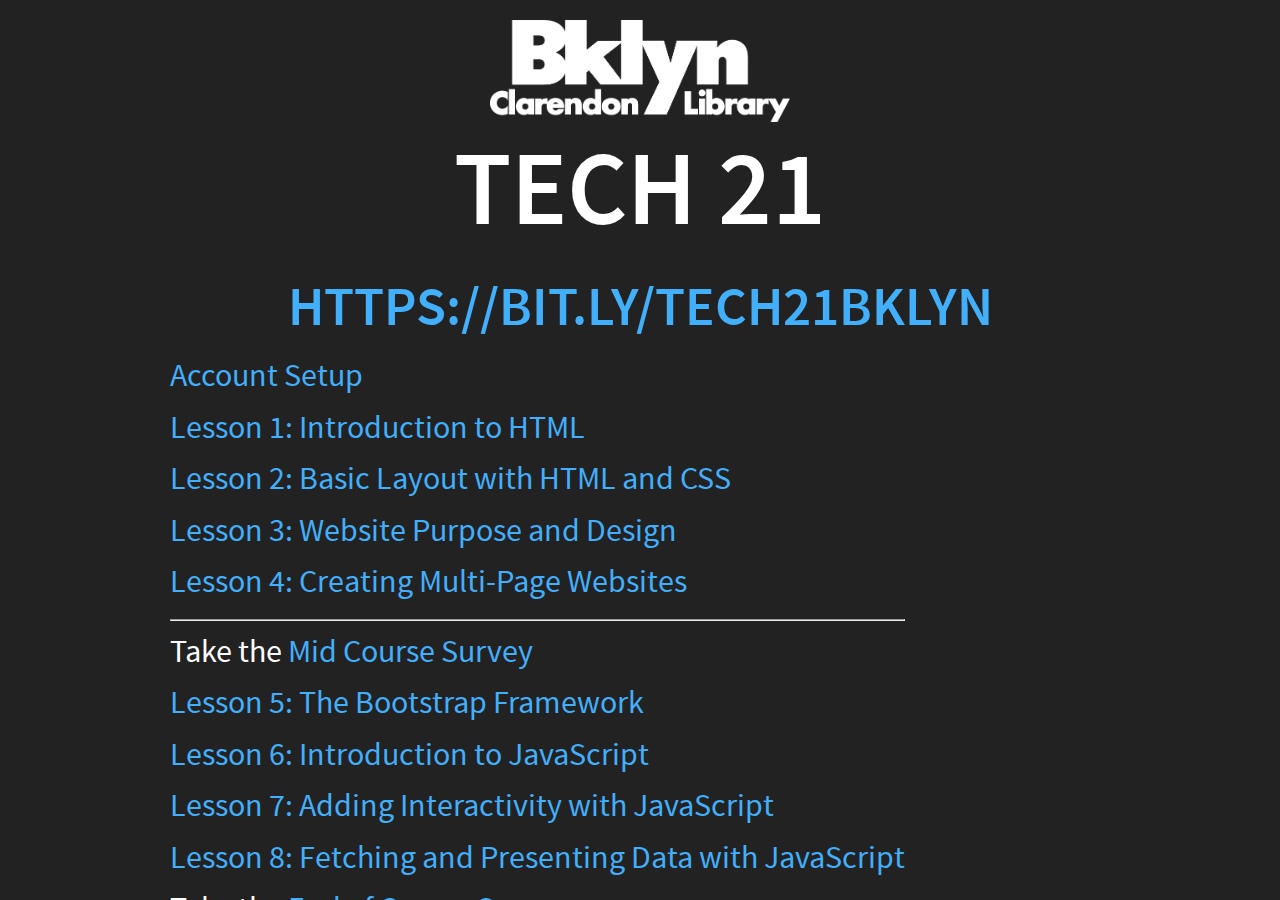
<file: index.html>
<!doctype html>
<html>
  <head>
    <meta charset="utf-8">

    <title>Tech 21 @ Brooklyn Public Library</title>

    <link rel="stylesheet" href="css/reveal.css">
    <link rel="stylesheet" href="css/theme/black.css">
    <link rel="stylesheet" href="css/tech21.css">
  </head>
  <body>

    <div class="reveal scrollable">
      <div style="text-align: center; margin-top: 20px;">
        <img src="img/Clarendon-white.png" width="300px" alt="Brooklyn Public Library Clarendon Branch"/>
        <h1>Tech 21</h1>
        <h3><a href="https://bit.ly/tech21bklyn">https://bit.ly/tech21bklyn</a></h3>
      </div>

      <!--<h3 style="text-align: center;"><a href="https://docs.google.com/forms/d/e/1FAIpQLSebz7f6HKx_gEQfGu9ejUttcCXkLFdbFdosrfT6Zxxg7XLe-g/viewform?usp=sf_link" target="_blank">Take the Lesson 2 Check-In Survey</a></h3>-->

      <div class="main-menu">
        <ul class="no-bullets smaller-text">
          <li><a href="lessons/account-setup.html">Account Setup</a></li>
          <li><a href="lessons/lesson-1.html">Lesson 1: Introduction to HTML</a></li>
          <li><a href="lessons/lesson-2.html">Lesson 2: Basic Layout with HTML and CSS</a></li>
          <li><a href="lessons/lesson-3.html">Lesson 3: Website Purpose and Design</a></li>
          <li><a href="lessons/lesson-4.html">Lesson 4: Creating Multi-Page Websites</a></li>
          <hr>
          <li>Take the <a href="https://bit.ly/tech21midcourse">Mid Course Survey</a></li>
          <li><a href="lessons/lesson-5.html">Lesson 5: The Bootstrap Framework</a></li>
          <li><a href="lessons/lesson-6.html">Lesson 6: Introduction to JavaScript</a></li>
          <li><a href="lessons/lesson-7.html">Lesson 7: Adding Interactivity with JavaScript</a></li>
          <li><a href="lessons/lesson-8.html">Lesson 8: Fetching and Presenting Data with JavaScript</a></li>
          <li>Take the <a href="https://goo.gl/forms/76w6Fy6VdZAuXehA3">End of Course Survey</a></li>
        </ul>
      </div>
    </div>

  </body>
</html>
</file>
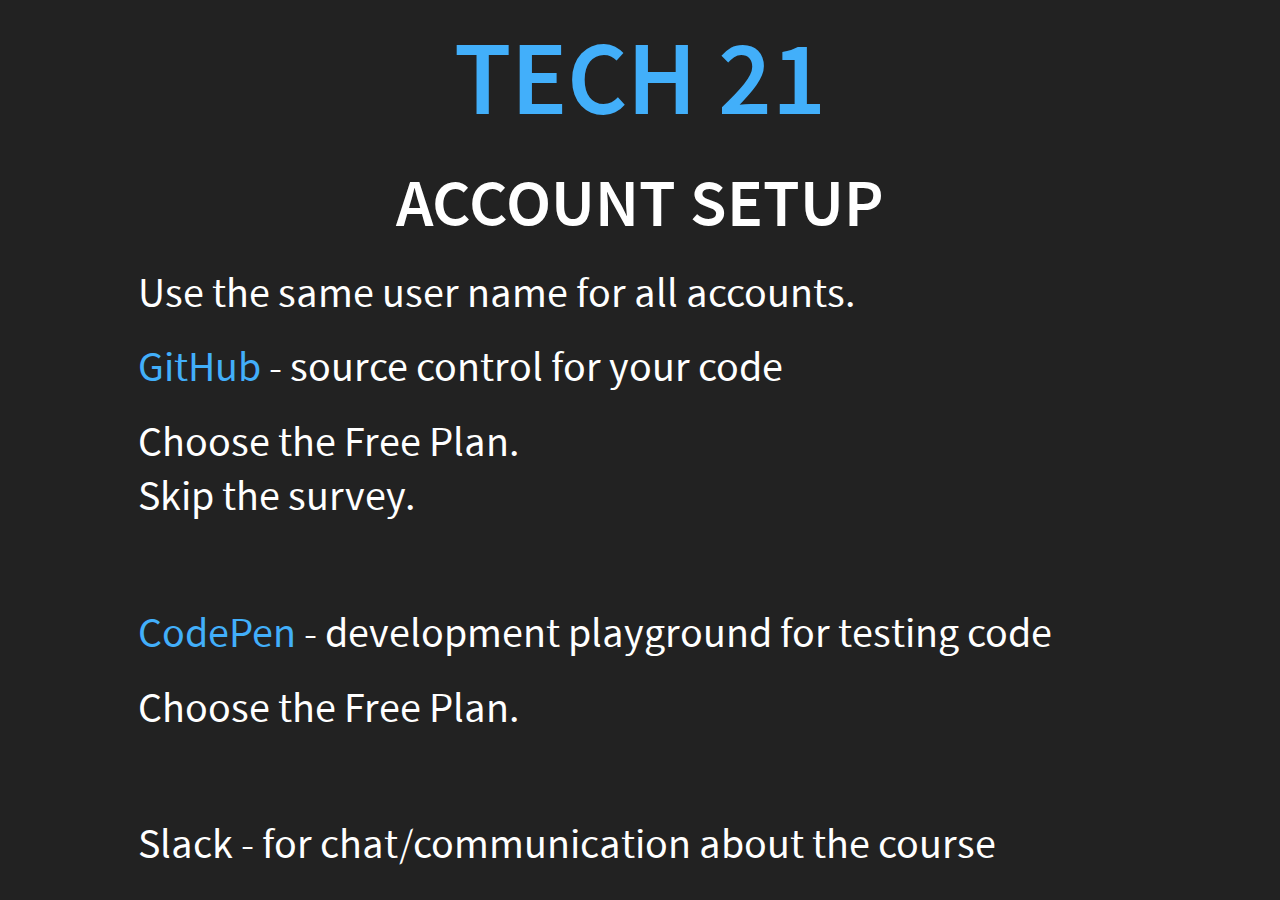
<file: lessons/account-setup.html>
<!doctype html>
<html>
  <head>
    <meta charset="utf-8">

    <title>Tech 21 @ BPL - Account Setup</title>

    <link rel="stylesheet" href="../css/reveal.css">
    <link rel="stylesheet" href="../css/theme/black.css">
    <link rel="stylesheet" href="../css/tech21.css">
  </head>
  <body>

    <div class="reveal">
      <div style="text-align: center; margin-top: 20px;">
        <h1><a href="../index.html">Tech 21</a></h1>
        <h2>Account Setup</h2>
      </div>

      <div class="main-menu">
        <div>
          <p>
            Use the same user name for all accounts.
          </p>
        </div>

        <div>
          <p>
            <a href="https://github.com/join?source=header-home">GitHub</a> - source control for your code
          </p>
          <p>
            Choose the Free Plan.
            <br>Skip the survey.
          </p>
        </div>

        <div>
          <br>
          <p>
            <a href="https://codepen.io/accounts/signup/user/free">CodePen</a> - development playground for testing code
          </p>
          <p>
            Choose the Free Plan.
          </p>
        </div>

        <div>
          <br>
          <p>
            Slack - for chat/communication about the course
          </p>
          <p>
            You will receive an invitation in your email.
          </p>
        </div>

      </div>
    </div>

  </body>
</html>
</file>
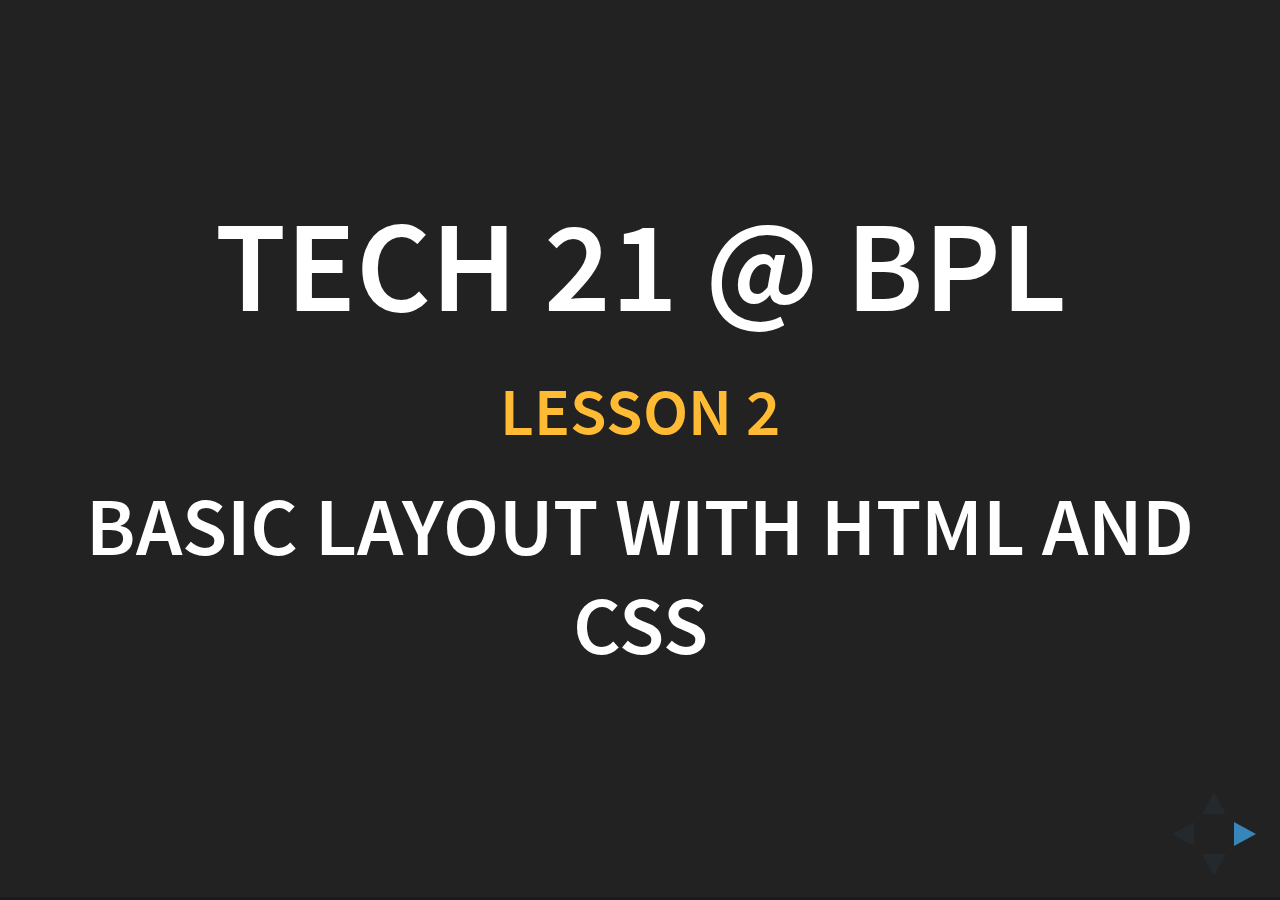
<file: lessons/lesson-2.html>
<!doctype html>
<html>
  <head>
    <meta charset="utf-8">
    <meta name="viewport" content="width=device-width, initial-scale=1.0, maximum-scale=1.0, user-scalable=no">

    <title>Tech 21 @ BPL Lesson 2 - Basic Layout with HTML and CSS</title>

    <link rel="stylesheet" href="../css/reveal.css">
    <link rel="stylesheet" href="../css/theme/black.css">
    <link rel="stylesheet" href="../css/tech21.css">

    <!-- Theme used for syntax highlighting of code -->
    <link rel="stylesheet" href="../lib/css/zenburn.css">

    <!-- Printing and PDF exports -->
    <script>
      var link = document.createElement( 'link' );
      link.rel = 'stylesheet';
      link.type = 'text/css';
      link.href = window.location.search.match( /print-pdf/gi ) ? '../css/print/pdf.css' : '../css/print/paper.css';
      document.getElementsByTagName( 'head' )[0].appendChild( link );
    </script>
  </head>
  <body>
    <div class="reveal">
      <div class="slides">
        <section
          data-background-image="../img/Clarendon-white.png"
          data-background-size="500px"
          data-background-position="bottom 20px left 20px"
        >
          <h1>Tech 21 @ BPL</h1>
          <h3 style="color: #ffbb33">Lesson 2</h3>
          <h2>Basic Layout with HTML and CSS</h2>
        </section>

        <section>
          <h2>Overview</h2>

          <div class="sub-header">This lesson will cover the following topics.</div>

          <ul>
            <li>HTML Layout</li>
            <li>Size Units: em, px, pt, and percent</li>
            <li>CSS Box Model: margin, border, padding, and outline</li>
            <li>CSS Layout Properties: float, position, display</li>
            <li>Semantic Elements for Layout</li>
          </ul>
        </section>

        <!--
        <section>
          <h2>Digital Citizenship Topics</h2>

          <ul>
            <li>Topic 1</li>
            <li>Topic 2</li>
          </ul>
        </section>
        -->

        <section>
          <section data-markdown>
            <script type="text/template">
              ## HTML Layout

              <p class="info smaller-text">The default behavior or "normal flow" is for HTML block elements to be positioned on the left of the page and stacked on top of one another.</p>

              ```html
              <p>First paragraph</p>
              <p>Second paragraph</p>
              ```

              <div class="example-container">
                <p>First paragraph</p>
                <p>Second paragraph</p>
              </div>
            </script>
          </section>

          <section data-markdown>
            <script type="text/template">
              ## HTML Layout

              <p class="info">In this section, we will learn how to use CSS to change the layout of the elements to appear differently.</p>

              <div class="example-container" style="overflow: hidden;">
                <p style="float: left;">First paragraph</p>
                <p style="float: right;">Second paragraph</p>
              </div>
            </script>
          </section>
        </section>

        <section>
          <section>
            <h2>Size Units</h2>

            <div class="info smaller-text">
              <p>There are several units of size that can be used in CSS. They can be used to change the size of elements as well as fonts. We will focus on a few of the most commonly used units:</p>
              <ul>
                <li><em>em</em> (ems) - a relative unit. For fonts, 1 em is equivalent to the current font size.</li>
                <li><em>%</em> (percent) - a relative unit. </li>
                <li><em>px</em> (pixels) - an absolute or fixed-size unit (does not scale based on screen size). It does not actually equal one pixel on the device screen, but is a magic unit that was created for use in css.</li>
                <li><em>pt</em> (points) - an absolute unit used in print typography.</li>
              </ul>
            </div>
          </section>

          <section>
            <h2>Size Units</h2>

            <div class="info">
              <ul>
                <li>As a rule, you should use relative units so that the page can scale based on the device size.</li>
                <li>Don't set a fixed font-size in the document body. This way, the font size can scale based on the device.</li>
                <li>Absolute units are typically used for print media when the output size is known.</li>
              </ul>
            </div>
          </section>

          <section>
            <h2>Size Units</h2>
            <div class="info">
              <p>Codepen Examples</p>
              <p><a href="https://codepen.io/ramillim/pen/jwrOzL" target="_blank">Font Sizing</a></p>
              <p><a href="https://codepen.io/ramillim/pen/YQWzOz" target="_blank">Element Sizing with Box</a></p>
              <p><a href="https://codepen.io/ramillim/pen/GEqRwZ" target="_blank">Element Sizing with Images</a></p>
            </div>
          </section>

          <section>
            <h2>Size Units</h2>
            <h3>Additional Reading</h3>

            <div class="info smaller-text">
              <p><a href="https://www.w3.org/Style/Examples/007/units.en.html">https://www.w3.org/Style/Examples/007/units.en.html</a></p>
              <p><a href="http://www.tutorialrepublic.com/css-tutorial/css-units.php">http://www.tutorialrepublic.com/css-tutorial/css-units.php</a></p>
              <p><a href="https://www.w3.org/WAI/GL/css2em.htm">https://www.w3.org/WAI/GL/css2em.htm</a></p>
              <p><a href="http://kyleschaeffer.com/development/css-font-size-em-vs-px-vs-pt-vs/">http://kyleschaeffer.com/development/css-font-size-em-vs-px-vs-pt-vs/</a></p>
              <p><a href="https://css-tricks.com/css-font-size/">https://css-tricks.com/css-font-size/</a></p>
            </div>
          </section>
        </section>

        <section>
          <section>
            <h2>CSS Box Model</h2>

            <p class="info smaller-text">The box model is a representation of the areas surrounding the content of an HTML element. These areas can be transformed using CSS.</p>

            <img src="../img/lessons/google-chrome-box-model.jpg" alt="Diagram of box model from Google Chrome inspector">

            <p class="info smaller-text">The box model for an element can be viewed in Google Chrome using the inspector (right-click Inspect or CTRL/CMD + SHIFT + I)</p>
          </section>

          <section>
            <h3>CSS Box Model</h3>

            <img src="../img/lessons/google-chrome-box-model.jpg" alt="Diagram of box model from Google Chrome inspector">

            <ul class="smaller-text">
              <li>Padding is the area around the content.</li>
              <li>Border is the space between the padding and margin. It can use different styles such as solid, dotted, and slashed and also rounded corners.</li>
              <li>Margin is the area outside the border.</li>
            </ul>

            <p><a href="https://codepen.io/ramillim/pen/YQqjZm" target="_blank">Click for CodePen Example</a></p>
          </section>

          <section>
            <h3>CSS Box Model</h3>

            <ul class="smaller-text">
              <li>The amount of margin and padding can be specified on a single line or by each direction</li>
              <li>If specified in one line, the values are read clockwise from the top.</li>
              <li>Example: margin: 10px 8px 6px 4px is equivalent to</li>
              <li>margin-top: 10px; margin-right: 8px; margin-bottom: 6px; margin-left: 4px;</li>
              <li>It's also possible to specify the top and bottom and left and right in one line:</li>
              <li>margin: 10px 5px; is equivalent to a margin-top and bottom of 10 px and margin-left and right of 5 px</li>
            </ul>

            <p><a href="https://codepen.io/ramillim/pen/owxaYp" target="_blank">Click for CodePen Example</a></p>
          </section>

          <section>
            <section>
              <h2>CSS Box Model</h2>
              <h3>Additional Reading</h3>

              <div class="info smaller-text">
                <p>
                  <a href="https://www.w3schools.com/css/css_boxmodel.asp">https://www.w3schools.com/css/css_boxmodel.asp</a>
                </p>
                <p>
                  <a href="https://developer.mozilla.org/en-US/docs/Web/CSS/CSS_Box_Model/Introduction_to_the_CSS_box_model">
                    https://developer.mozilla.org/en-US/docs/Web/CSS/CSS_Box_Model/Introduction_to_the_CSS_box_model</a>
                </p>
                <p>
                  <a href="https://www.w3.org/community/webed/wiki/CSS_shorthand_reference">
                    https://www.w3.org/community/webed/wiki/CSS_shorthand_reference
                  </a>
                </p>
              </div>
            </section>
          </section>
        </section>

        <section>
          <section>
            <h3>CSS Layout Properties</h3>

            <p class="sub-header">float</p>

            <ul>
              <li>The float property determines the placement of an element within a container.</li>
              <li>The elements remain within the normal document flow.</li>
              <li>Uses include columns and wrapping image around text.</li>
              <li>The default value is <em>none</em></li>
            </ul>
          </section>

          <section>
            <h3>float - CodePen examples</h3>

            <p><a href="https://codepen.io/ramillim/pen/BZKweN" target="_blank">Text Columns</a></p>
            <p>* Note that using float to create columns is out of style and there are better methods which we will cover next lesson.</p>
            <p><a href="https://codepen.io/ramillim/pen/gRrXLa" target="_blank">Image Wrapping</a></p>
          </section>

          <section>
            <h3>float - Additional Reading</h3>

            <div class="info smaller-text">
              <p><a href="https://developer.mozilla.org/en-US/docs/Web/CSS/float?v=example">https://developer.mozilla.org/en-US/docs/Web/CSS/float?v=example</a></p>
              <p><a href="https://www.w3schools.com/css/css_float.asp">https://www.w3schools.com/css/css_float.asp</a></p>
            </div>
          </section>
        </section>

        <section>
          <section>
            <h3>CSS Layout Properties</h3>

            <p class="sub-header">position</p>

            <ul>
              <li><em>static</em> is the default value, which renders elements in normal order</li>
              <li><em>relative</em> shifts from the normal position according to the top, right, bottom and left properties</li>
              <li><em>fixed</em> keeps the element in the same place regardless of the direction the page scrolls</li>
              <li><em>absolute</em> position keeps the element positioned relative to the first non-static ancestor element</li>
            </ul>
          </section>

          <section>
            <h3>position - CodePen examples</h3>

            <p><a href="https://codepen.io/ramillim/pen/PjNaav" target="_blank">relative</a></p>
            <p><a href="https://codepen.io/ramillim/pen/bRpKQN" target="_blank">fixed</a></p>
            <p><a href="https://codepen.io/ramillim/pen/KqzeBz" target="_blank">absolute</a></p>
          </section>

          <section>
            <h3>position - Additional Reading</h3>

            <div class="info smaller-text">
              <p><a href="https://developer.mozilla.org/en-US/docs/Web/CSS/position?v=example">https://developer.mozilla.org/en-US/docs/Web/CSS/position?v=example</a></p>
              <p><a href="https://www.w3schools.com/css/css_positioning.asp">https://www.w3schools.com/css/css_positioning.asp</a></p>
            </div>
          </section>
        </section>

        <section>
          <section>
            <h3>CSS Layout Properties</h3>

            <p class="sub-header">display</p>

            <ul>
              <li>Each element has a default type such as <em>inline</em> or <em>block</em>. There are many more, but we will focus on these two.</li>
              <li>See the Additional Reading section for a comprehensive list of available display values</li>
            </ul>
          </section>

          <section>
            <h3>CSS Layout Properties</h3>

            <p class="sub-header">display properties</p>

            <ul>
              <li><em>block</em> can force an inline element to behave like a block</li>
              <li><em>inline</em> can force a block element to behave like an inline (such as a horizontal list)</li>
              <li><em>none</em> is used to show or hide an element. It is typically used by JavaScript to toggle the visibility of an element.</li>
            </ul>
          </section>

          <section>
            <h3>display - CodePen examples</h3>

            <p><a href="https://codepen.io/ramillim/pen/OgNorw" target="_blank">Inline element displayed as Block</a></p>
            <p><a href="https://codepen.io/ramillim/pen/KqzGKO" target="_blank">Simple Horizontal List Navigation Bar</a></p>
            <p><a href="https://codepen.io/ramillim/pen/eRZLqp" target="_blank">Horizontal Navigation Bar with Float and Display Override</a></p>
            <p><a href="https://codepen.io/ramillim/pen/pwyxjo" target="_blank">Hide element using display: none</a></p>
          </section>

          <section>
            <h3>display - Additional Reading</h3>

            <div class="info smaller-text">
              <p><a href="https://www.w3schools.com/cssref/pr_class_display.asp">https://www.w3schools.com/cssref/pr_class_display.asp</a></p>
              <p><a href="https://developer.mozilla.org/en-US/docs/Web/CSS/display?v=example">https://developer.mozilla.org/en-US/docs/Web/CSS/display?v=example</a></p>
              <p><a href="https://www.w3schools.com/css/css_display_visibility.asp">https://www.w3schools.com/css/css_display_visibility.asp</a></p>
              <p><a href="https://www.w3schools.com/css/css_navbar.asp">https://www.w3schools.com/css/css_navbar.asp</a></p>
            </div>
          </section>
        </section>

        <section>
          <section>
            <h3>Semantic Elements for Layout</h3>

            <div class="info">
              <p>Semantic elements are supported in modern browsers so that the browser understands what the meaning of the content is.</p>
              <p>In HTML 5, several new elements were added to define the parts of a page. They provide better clarity than using a <em>div</em>.</p>
              <p><a href="https://www.w3schools.com/html/html5_semantic_elements.asp">This article provides examples and descriptions of these elements.</a></p>
            </div>
          </section>

          <section>
            <h3>Semantic Elements for Layout</h3>

            <div class="info">
              <p>Codepen Examples<p/>
              <p><a href="https://codepen.io/ramillim/pen/qjNEPb" target="_blank">Semantic Layout Example</a></p>
            </div>
          </section>

          <section>
            <h3>Semantic Elements for Layout - Additional Reading</h3>

            <div class="info smaller-text">
              <p><a href="https://codepen.io/mi-lee/post/an-overview-of-html5-semantics">https://codepen.io/mi-lee/post/an-overview-of-html5-semantics</a></p>
            </div>
          </section>
        </section>

        <section>
          <h2>Preview of next week's lesson</h2>

          <p class="info">
            We will learn about web design principles and best practices for creating sites that are visually appealing and have intuitive navigation.
          </p>
        </section>

        <section>
          <h3>Assignment</h3>

          <div class="info smaller-text">
            <p>For next week's class, bring an example of a website that you use all the time. What makes this site useful to you? What do you like and dislike about its design?</p>
            <p>Bring an example of a website that you find visually appealing. What makes it so?</p>
            <p>Continue working on your website using the Semantic Layout template provided on <a href="https://codepen.io/ramillim/pen/qjNEPb">CodePen</a>. Your page should contain:</p>
            <ul class="smaller-text">
              <li>A title</li>
              <li>An introduction section</li>
              <li>One or more paragraphs containing information about your topic</li>
              <li>Links to other relevant websites</li>
              <li>Display images and other media relevant to your site</li>
              <li>Classes styled with CSS</li>
            </ul>
          </div>
        </section>
      </div>
    </div>

    <script src="../lib/js/head.min.js"></script>
    <script src="../js/reveal.js"></script>

    <script>
      // More info about config & dependencies:
      // - https://github.com/hakimel/reveal.js#configuration
      // - https://github.com/hakimel/reveal.js#dependencies
      Reveal.initialize({
        dependencies: [
        { src: '../plugin/markdown/marked.js' },
          { src: '../plugin/markdown/markdown.js' },
          { src: '../plugin/notes/notes.js', async: true },
          { src: '../plugin/highlight/highlight.js', async: true, callback: function() { hljs.initHighlightingOnLoad(); } }
        ]
      });
    </script>
  </body>
</html>
</file>
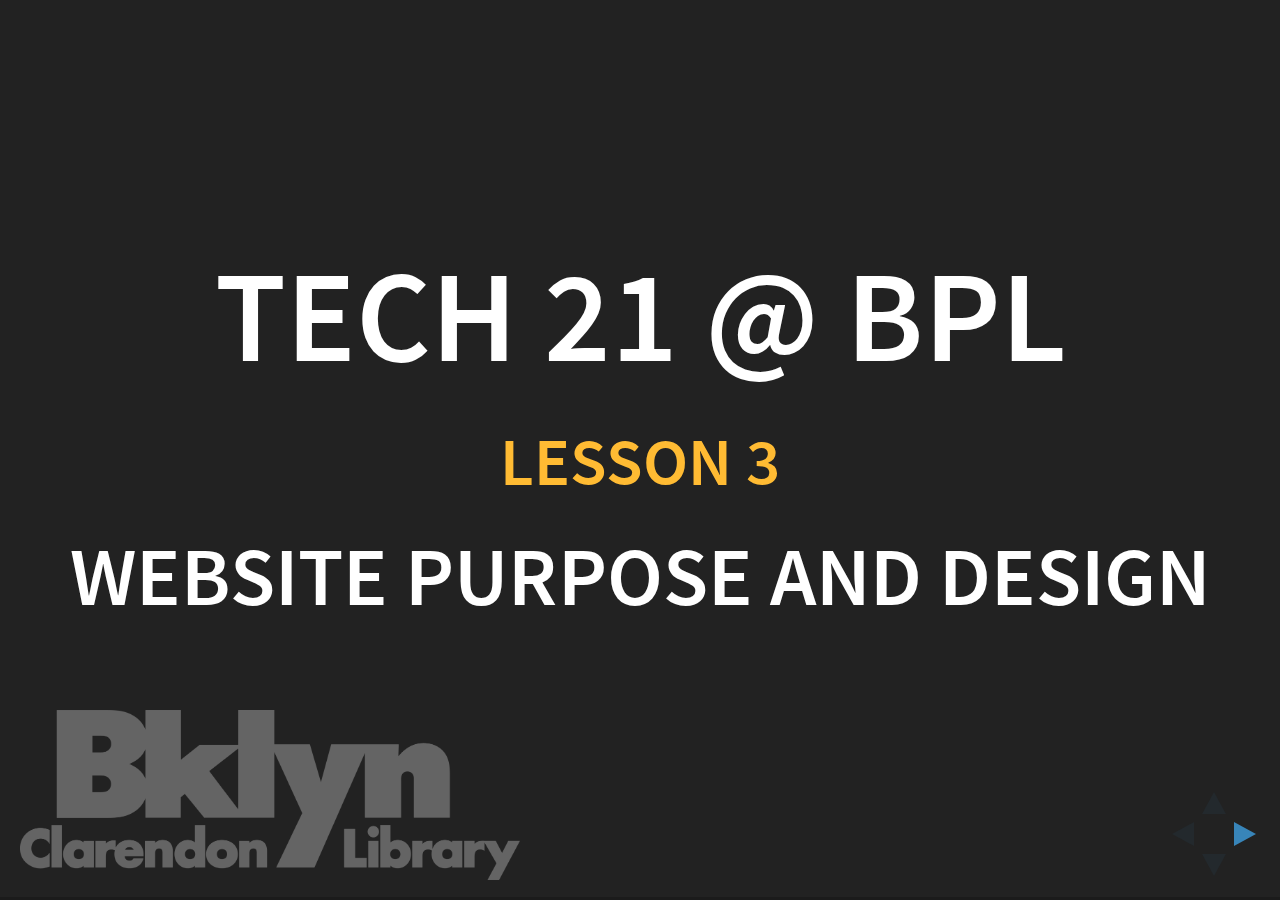
<file: lessons/lesson-3.html>
<!doctype html>
<html>
<head>
  <meta charset="utf-8">
  <meta name="viewport" content="width=device-width, initial-scale=1.0, maximum-scale=1.0, user-scalable=no">

  <title>Tech 21 @ BPL Lesson 3 - Website Purpose and Design</title>

  <link rel="stylesheet" href="../css/reveal.css">
  <link rel="stylesheet" href="../css/theme/black.css">
  <link rel="stylesheet" href="../css/tech21.css">

  <!-- Theme used for syntax highlighting of code -->
  <link rel="stylesheet" href="../lib/css/zenburn.css">

  <!-- Printing and PDF exports -->
  <script>
    var link = document.createElement( 'link' );
    link.rel = 'stylesheet';
    link.type = 'text/css';
    link.href = window.location.search.match( /print-pdf/gi ) ? '../css/print/pdf.css' : '../css/print/paper.css';
    document.getElementsByTagName( 'head' )[0].appendChild( link );
  </script>
</head>
<body>
<div class="reveal">
  <div class="slides">
    <section
        data-background-image="../img/Clarendon-white.png"
        data-background-size="500px"
        data-background-position="bottom 20px left 20px"
    >
      <h1>Tech 21 @ BPL</h1>
      <h3 style="color: #ffbb33">Lesson 3</h3>
      <h2>Website Purpose and Design</h2>
    </section>

    <section>
      <h2>Overview</h2>

      <div class="sub-header">This lesson will cover the following topics.</div>

      <div class="info smaller-text">
        <ul>
          <li>Types of Websites</li>
          <li>Website Design Best Practices
            <ul class="dashed">
              <li>Choosing Color Palettes</li>
              <li>Finding and Using Fonts</li>
              <li>Graphics, Images, and Video</li>
              <li>Call to Action</li>
              <li>Headers and Footers</li>
            </ul>
          </li>
          <li>User Experience (UX) and User Interface (UI) Design Roles</li>
          <li>Copyright, Trademarks, Patents, Licenses, and the DMCA</li>
          <li>Introduction to the Atom Text Editor</li>
        </ul>
      </div>
    </section>

    <section>
      <section>
        <h3>Types of Websites</h3>

        <div class="info">
          <p>People and organizations use websites for a variety of reasons. The following are examples of sites you may be interested in creating as a student.</p>
          <ul class="smaller-text">
            <li>Personal website or blog</li>
            <li>Portfolio or gallery of work</li>
            <li>Business or Non-profit site</li>
            <li>E-commerce</li>
            <li>Community site</li>
            <li>Advocacy site</li>
          </ul>
        </div>
      </section>

      <section>
        <h3>Personal website or blog</h3>

        <div class="info smaller-text">
          <p>These sites are typically based an individual's personal interests.</p>
          <p>Blog posts are made of a fairly regular basis to provide new content or updates on the topics that the creator wants to share information about or demonstrate expertise in.</p>
          <p>A vlog is a type of blog that uses video content instead of writing.</p>
          <p>Examples of platforms that are used for Blogging/Vlogging:</p>
          <ul>
            <li>WordPress</li>
            <li>Blogger</li>
            <li>Tumblr</li>
            <li>YouTube</li>
          </ul>
        </div>
      </section>

      <section>
        <h3>Portfolio or Gallery of Work</h3>

        <div class="info smaller-text">
          <p>A personal portfolio or gallery can be used to showcase your abilities to potential clients or to apply to schools, scholarship programs, internships, and jobs.</p>
          <p>Galleries with work samples help people assess the creator's style and capabilities and differentiate him or her from others.</p>
          <p>A resume is sometimes included, especially if the portfolio is designed to be viewed as part of an application process.</p>
        </div>
      </section>

      <section>
        <h3>Business or Non-Profit site</h3>

        <div class="info smaller-text">
          <p>Websites attract potential customers, volunteers, or donors. They tell the story behind organizations and the services they offer.</p>
          <p>Additionally, business information is listed in directories such as Google, FourSquare, and Yelp to aid discovery by customers.</p>
          <p>There are many ways to create and host websites including:</p>
          <ul>
            <li>Custom website development, with or without a framework</li>
            <li>Website builders/Content Management Systems (WordPress, SquareSpace, Wix)</li>
            <li>Facebook Page for the business/non-profit organization or other social media pages.</li>
          </ul>
        </div>
      </section>

      <section>
        <h3>E-commerce</h3>

        <div class="info smaller-text">
          <p>E-commerce sites often serve as platforms or digital storefronts to connect a person or business with customers. Customers are able to purchase goods and/or services on the site and pay using a payment provider such as PayPal or Square.</p>
          <p>Examples of E-commerce platforms include:</p>
          <ul>
            <li>Etsy</li>
            <li>Shopify</li>
            <li>Amazon Store Front</li>
            <li>eBay</li>
          </ul>
        </div>
      </section>

      <section>
        <h3>Community Site</h3>

        <div class="info smaller-text">
          <p>Sites built around the theme of a particular community or fandom bring people with a shared interest together. These sites enable them share the latest news and discuss relevant issues.</p>
          <p>These sites may contain features that allow users to upload their own content to galleries or post to forums</p>
          <p>Examples:</p>
          <ul>
            <li><a href="https://www.reddit.com/r/webdev/">Reddit /r/WEBDEV</a></li>
            <li><a href="https://stackoverflow.com/">Stack Overflow</a></li>
            <li><a href="https://soundcloud.com/">SoundCloud</a></li>
            <li><a href="https://cartrdge.com/">Cartrdge</a></li>
          </ul>
        </div>
      </section>

      <section>
        <h3>Advocacy Site</h3>

        <div class="info smaller-text">
          <p>These sites exist to create awareness for a cause and/or influence political or social change.</p>
          <p>These sites may be operated by non-profit or for-profit organizations. Sometimes, they are operated by multiple organizations that have partnered together to promote a cause.</p>
          <ul>
            <li><a href="https://www.kiva.org/">Kiva</a></li>
            <li><a href="https://www.change.org/">Change.org</a></li>
            <li><a href="https://mapscorps.org/">MAPSCorps</a></li>
          </ul>
        </div>
      </section>
    </section>

    <section>
      <h2>Website Design Best Practices</h2>

      <p class="info">
        This section includes descriptions of design principles and best practices for making websites more attractive and useful to users.
      </p>
    </section>

    <section>
      <h3>Space</h3>

      <div class="info">
        <ul>
          <li>Spacing between elements that draws the viewer's eyes to the most important parts of the page.</li>
          <li>Consistency in spacing around elements and text.</li>
          <li>Example: Google's search page vs. <a href="https://www.webpagefx.com/blog/web-design/popular-search-engines-in-the-90s-then-and-now/">other search engines</a> in the early days.</li>
        </ul>
      </div>
    </section>

    <section>
      <h3>Navigation</h3>

      <div class="info">
        <ul>
          <li>Easy to find and clean navigation menu</li>
          <li>Indicators should let user clearly know what part of the site they are on (breadcrumbs are one technique)</li>
          <li>No dead ends. Provide ways to navigate back or to other parts of the site</li>
        </ul>

        <p>Let's examine <a href="https://www.amazon.com">Amazon.com</a> to see some of these principles in action.</p>
      </div>
    </section>

    <section>
      <section>
        <h3>Color</h3>

        <div class="info">
          <p>Color selection is a complicated topic. Color has scientific and cultural components.</p>
          <p>Select a primary color and complementary colors that convey your site's message effectively to the target audience. The following tools can help you choose colors:</p>
          <ul class="smaller-text">
            <li><a href="https://color.adobe.com/">Adobe Color CC</a></li>
            <li><a href="https://material.io/color/#!/">Material Design Color Tool</a></li>
          </ul>
        </div>
      </section>

      <section>
        <h3>Color - Additional Reading</h3>

        <ul class="info">
          <li><a href="https://blog.kissmetrics.com/color-psychology/?wide=1">Color Psychology Infographic from Kissmetrics</a></li>
          <li><a href="https://www.shutterstock.com/blog/color-symbolism-and-meanings-around-the-world">Shutterstock - Symbolism of Colors and Color Meanings Around the World</a></li>
          <li><a href="http://www.globalpropaganda.com/articles/TranslatingColours.pdf">Colors Across Cultures: Translating Colours in Interactive Marketing Communications (academic paper)</a></li>
        </ul>
      </section>
    </section>

    <section>
      <section>
        <h3>Font Selection</h3>

        <div class="info smaller-text">
          <p>Basic criteria for font selection:</p>
          <ul>
            <li>Readability</li>
            <li>Matches the message that you want to convey</li>
            <li>Appeals to your target audience</li>
          </ul>

          <p>Use font colors that are readable on the background (dark font on light background and vice versa)</p>
        </div>

        <div style="background: white; color:yellow;">Difficult to read</div>
        <div style="background: black; color:yellow;">Easier to read</div>
      </section>

      <section>
        <h3>Font Selection Continued</h3>

        <div class="info">
          <p>Use web fonts that are suitable for reading on screens rather than for print.</p>
          <p>The following infographics and articles can help you learn more about choosing fonts.</p>

          <ul class="smaller-text">
            <li><a href="https://inspirationlab.files.wordpress.com/2010/04/infographiclarge_v2.png">How to choose a type face (humorous)</a></li>
            <li><a href="https://www.pinterest.com/pin/485614772295575922">Font selection infographics (Pinterest)</a></li>
            <li><a href="https://www.smashingmagazine.com/2010/12/what-font-should-i-use-five-principles-for-choosing-and-using-typefaces/">5 Principles for Choosing Typefaces</a></li>
          </ul>
        </div>
      </section>

      <section data-markdown>
        <script type="text/template">
          ### Embedding Google Web Fonts


          <div class="info smaller-text">
            <p><a href="https://fonts.google.com/" target="_blank">Google Web Fonts</a> helps load fonts faster by downloading minimal font data and caching from site to site. Example:</p>
          </div>

          ```html
          <head>
            <link href="https://fonts.googleapis.com/css?family=Roboto" rel="stylesheet">
          </head>
          ```

          ```css
          .css-selector {
            font-family: 'Roboto', sans-serif;
          }
          ```

          <div class="info smaller-text">
            <p>In <a href="https://blog.codepen.io/2012/07/18/custom-fonts-in-pens/">CodePen</a>, add an @import statement to the top of the CSS pane.</p>
          </div>
        </script>
      </section>
    </section>

    <section>
      <section>
        <h3>Graphics, Images, and Video</h3>

        <div class="info smaller-text">
          <p>Visuals are an important part of any website. They draw the viewer's attention to important content and convey messages in ways that words can't.</p>
          <p>Consider readability if you put text on top of the graphics. Make sure it's readable.</p>
          <p>Be mindful about copyright laws and do not use works protected by copyright without permission. We will discuss this in more detail later in the presentation.</p>
        </div>
      </section>

      <section>
        <h3>Graphics you can use (legally)</h3>

        <div class="info">
          <ul class="smaller-text">
            <li>Create your own on <a href="https://www.canva.com/">Canva</a></li>
            <li>Use images licensed under <a href="http://copyright.cornell.edu/resources/publicdomain.cfm">Public Domain</a>
              or <a href="https://creativecommons.org/">Creative Commons</a> licenses or other free to use licenses. Read the license terms carefully since some may restrict usage to non-commercial use or require attribution statements.</li>
            <li>Use <a href="https://images.google.com/">Google Images</a> search with Usage Rights filter.</li>
            <li><a href="https://unsplash.com/">Unsplash</a></li>
            <li><a href="https://www.flickr.com/creativecommons/">Flickr Creative Commons</a></li>
          </ul>
        </div>
      </section>
    </section>

    <section>
      <h3>Call to Action</h3>

      <div class="info smaller-text">
        <p>The Call to Action (CTA) encourages the site visitor to take the next step intended by the creator. It should be featured prominently on the site to encourage the behavior. CTAs may be a form or button that encourages the user to do things such as:</p>

        <ul>
          <li>Register or subscribe to a newsletter</li>
          <li>Donate money to a cause</li>
          <li>Sign up for an account to access services and features</li>
          <li>Sign up for a free trial</li>
          <li>Shop for merchandise and place an order</li>
          <li>Contact someone at the organization to learn more</li>
        </ul>
      </div>
    </section>

    <section>
      <h3>Headers and Footers</h3>

      <div class="info">
        <ul>
          <li>Headers help the visitor know what site he or she is on and what the current page is. Headers are a good place to put navigation elements.</li>
          <li>Footers contain information navigation elements and other information that can help the user regardless of which page he or she lands on</li>
        </ul>
      </div>
    </section>

    <section>
      <h2>UX and UI Design Roles</h2>

      <p class="info">In this section, we will develop an understanding of the role of a User Experience designer and a User Interface designer.</p>
      <p class="info">The role definitions in this section are not exhaustive and may differ depending on who you ask.</p>
    </section>

    <section>
      <h3>What are Designers?</h3>

      <div class="info">
        <p>The role of the <em>Designer</em> exists in many forms and in many industries including technical products (websites, apps), print, and industrial (machines, furniture, etc.).</p>
        <p>While designers distinguish themselves into different specialities, their roles may sometimes blur together, especially in smaller organizations where one person has to take on multiple roles.</p>
      </div>
    </section>

    <section>
      <section>
        <h3>User Experience (UX) Design</h3>

        <div class="info smaller-text">
          <ul>
            <li>Concerned with the user's overall experience with the product</li>
            <li>Model how users interact with and flow through the product (e.g. navigation between pages on a website or screens on an app)</li>
            <li>Develop prototypes and interactive wireframes that the User Interface designers, graphics designers, and developers (programmers) will implement</li>
          </ul>

          <p>References</p>
          <ul>
            <li><a href="https://www.fastcodesign.com/3032719/ui-ux-who-does-what-a-designers-guide-to-the-tech-industry">https://www.fastcodesign.com/3032719/ui-ux-who-does-what-a-designers-guide-to-the-tech-industry</a></li>
            <li><a href="https://ymedialabs.com/ux-vs-ui/">https://ymedialabs.com/ux-vs-ui/</a></li>
          </ul>
        </div>
      </section>

      <section>
        <h3>UX: Understanding the Psychological Impacts of Web Design</h3>

        <div class="info">
          <p><a href="http://uxmovesme.com/">UX Moves Me</a> - by Eve J Weinberg (NYU ITP thesis)</p>
          <p class="smaller-text">This graduate thesis project illustrates how a UX designer could leverage psychology when developing a website.</p>
        </div>

        <iframe src="https://player.vimeo.com/video/216584158" width="640" height="360" frameborder="0" webkitallowfullscreen mozallowfullscreen allowfullscreen></iframe>
      </section>
    </section>

    <section>
      <h3>User Interface (UI) Design</h3>

      <div class="info smaller-text">
        <ul>
          <li>Designs the look and feel of the product interface</li>
          <li>Adds the skin to the wireframes such as the type face, color palettes and details of individual interface components</li>
          <li>Designs interactive elements and transitions</li>
          <li>Some consider this an extension of the traditional Graphic Designer role</li>
        </ul>

        <p>References</p>
        <ul>
          <li><a href="http://www.creativebloq.com/web-design/pro-s-guide-ui-design-31619582">http://www.creativebloq.com/web-design/pro-s-guide-ui-design-31619582</a></li>
          <li><a href="https://careerfoundry.com/en/blog/ui-design/how-to-become-a-ui-designer/">https://careerfoundry.com/en/blog/ui-design/how-to-become-a-ui-designer/</a></li>
          <li><a href="https://www.behance.net/search?field=132&content=projects&sort=appreciations&time=week">UI and UX examples on Adobe Behance</a></li>
        </ul>
      </div>
    </section>

    <section>
      <h3>Role of the Developer/Programmer in Design</h3>

      <div class="info smaller-text">
        <ul>
          <li>While UX and UI designers may also use HTML, CSS, and JavaScript, the programmer will be responsible for implementing the design and connecting it to data sources</li>
          <li>Front-End developer is the term for a programmer who specializes in this area</li>
          <li>Also need to be familiar with design principles and understand the significance of design decisions</li>
          <li>Concerned with performance trade-offs of design decisions (will a design actually be performant)</li>
        </ul>
      </div>
    </section>

    <section>
      <section>
        <h2>Copyrights and Other Protections</h2>
      </section>

      <section>
        <h3>What is Copyright?</h3>

        <div class="info smaller-text">
          <p><i>Copyright is a form of protection grounded in the U.S. Constitution and granted by law for original works of authorship fixed in a tangible medium of expression. Copyright covers both published and unpublished works.</i></p>
          <p><a href="https://www.copyright.gov/help/faq/index.html">- Copyright.gov</a></p>
        </div>
      </section>

      <section>
        <h3>How does Copyright protection work?</h3>

        <div class="info smaller-text">
          <ul>
            <li>It protects original works of authorship including literary, dramatic, musical, and artistic works, such as poetry, novels, movies, songs, computer software, and architecture -
              <a href="https://www.copyright.gov/circs/circ01.pdf">Copyright Basics</a></li>
            <li>Protection exists as soon as the work is created in a fixed copy for the first time (a material object such as paper, disc, or perceived on a machine or device)
            <li>The work does not have to be published or registered, but registration with the US Copyright Office is required to take legal action</li>
            <li>Copyright notice &copy; is not required as of March 1, 1989</li>
          </ul>
        </div>
      </section>

      <section>
        <h3>What is a License?</h3>

        <div class="info smaller-text">
          <p>A license is an agreement between two parties that authorizes the use of some intellectual property that is protected by law.</p>
          <p>Licenses may be for a term or perpetual (forever). An example is an End-User License Agreement (EULA) that you must accept when you install software or sign up to use a website.</p>
          <p>Other examples include a license to publish photographs, videos, graphics, or music. You grant social media companies a license when you publish your photos on their apps based on the terms of their EULAs.</p>
        </div>
      </section>

      <section>
        <h3>What are Trademarks?</h3>

        <div class="info smaller-text">
          <p>Trademarks protect some categories that are not covered by copyrights. They are designed to distinguish sources of goods, such as a logo printed on packaging or marketing material.</p>
          <p>Trademarks also include service marks, which are words, phrases, symbols, or designs that distinguishes the source of a service.</p>
          <p>Trademarks registered with the US Patent and Trademark Office use the &reg; symbol. Unregistered trademarks use the &trade; symbol.</p>

          <p>Reference: <a href="https://www.uspto.gov/trademarks-getting-started/trademark-basics/trademark-patent-or-copyright">US Patent and Trademark Office</a></p>
        </div>
      </section>

      <section>
        <h3>What are Patents?</h3>

        <div class="info smaller-text">
          <p>Patents protect inventions for a limited term.</p>
          <p>The protection is granted in exchange for making the invention public knowledge.</p>
          <p>The inventor or patent holder has the exclusive right to manufacture, use, or sell the invention until the expiration.</p>

          <p>Reference: <a href="https://www.uspto.gov/patents-getting-started/general-information-concerning-patents">US Patent and Trademark Office</a></p>
        </div>
      </section>

      <section>
        <h3>What is Fair Use?</h3>

        <div class="info smaller-text">
          <p>
            Fair Use is an exception in US Copyright law that permits limited reproduction of a copyrighted work for purposes such as "criticism, comment, news reporting, teaching (including multiple copies for classroom use), scholarship, or research" -
            <a href="https://www.copyright.gov/title17/92chap1.html#107">US Copyright Law</a>
          </p>
        </div>
      </section>

      <section>
        <h3>Fair Use Continued</h3>

        <div class="info smaller-text">
          <p>When someone is sued for copyright infringement, the courts may consider four factors when evaluating whether the infringement is protected by fair use:</p>
          <ul>
            <li>Purpose and character of the use, including whether the use is commercial in nature or for nonprofit educational purposes</li>
            <li>Nature of the copyrighted work - less likely to support a fair use claim for a creative or imaginative work than for a factual work</li>
            <li>Amount and substantiality of the portion used in relation to the copyrighted work as a whole</li>
            <li>Effect of the use upon the potential market for or value of the copyrighted work</li>
          </ul>

          <p>
            <a href="https://www.copyright.gov/fair-use/more-info.html">More Info on Fair Use</a>
          </p>
        </div>
      </section>

      <section>
        <h3>Digital Millennium Copyright Act (DMCA)</h3>

        <div class="info smaller-text">
          <p>Signed into law in 1998, this law extended copyright law and limited the liability of online service providers when users of their services infringe on copyrights. <a href="https://www.copyright.gov/legislation/dmca.pdf">DMCA Summary - US Copyright Office</a></p>
        </div>
      </section>

      <section>
        <h3>DMCA Takedown Notices</h3>

        <div class="info smaller-text">
          <p>A copyright holder can submit a takedown notice claiming that a work is infringing on a copyright. The service provider reviews the notice and makes a decision on whether or not the claim is valid. Service providers have different policies for handling this process.</p>
          <p>The DMCA has been controversial over the years with claims that it has been used improperly to censor content or stifle competition.</p>
          <p>References:</p>
          <ul>
            <li><a href="https://support.google.com/youtube/answer/2807622?hl=en">YouTube copyright takedown notice information</a></li>
            <li><a href="https://help.github.com/articles/dmca-takedown-policy/">GitHub DMCA takedown policy</a></li>
          </ul>
        </div>
      </section>
    </section>

    <section>
      <h2>5-10 Minute Break</h2>
    </section>

    <section>
      <section>
        <h2>Transitioning from Prototyping in CodePen to the Atom Editor</h2>
      </section>

      <section>
        <h3>Atom Editor</h3>

        <div class="info smaller-text">
          <p>We will begin by opening the Atom editor on your desktop or in the Start menu.</p>
          <p>Atom is a free, open source, and fully customizable editor that many developers use for web development and other forms of programming.</p>
          <p>Features include:</p>
          <ul>
            <li>Syntax highlighting (colors for different parts)</li>
            <li>Code completion/tab completion for faster typing</li>
            <li>Packages or plugins created by the community that assist with specific types of development</li>
          </ul>
        </div>
      </section>

      <section>
        <h3>Structuring a Project</h3>

        <div class="info smaller-text">
          <p>Follow the demo as we do the following:</p>

          <ol>
            <li>Create a new directory</li>
            <li>Create a new file called <em>index.html</em></li>
            <li>Paste a basic HTML template into <em>index.html</em></li>
            <li>Open up <em>index.html</em> in your web browser</li>
            <li>Create a directory named <em>styles</em></li>
            <li>Create a file called <em>styles.css</em></li>
          </ol>
        </div>
      </section>

      <section>
        <h3>Cloning an Existing Project</h3>

        <div class="info smaller-text">
          <p>We can also use an existing project template. <a href="https://github.com/Tech21Bklyn/initializr-bootstrap-site-template">Clone this project from GitHub.</a></p>
          <p>This project uses the boilerplate code generator at <a href="http://www.initializr.com/">http://www.initializr.com/</a></p>
        </div>
      </section>
    </section>

    <section>
      <h2>Preview of next week's lesson</h2>

      <p class="info">
        We will learn create a simple multi-page website and publish it to GitHub Pages.
      </p>
    </section>
  </div>
</div>

<script src="../lib/js/head.min.js"></script>
<script src="../js/reveal.js"></script>

<script>
  // More info about config & dependencies:
  // - https://github.com/hakimel/reveal.js#configuration
  // - https://github.com/hakimel/reveal.js#dependencies
  Reveal.initialize({
    dependencies: [
      { src: '../plugin/markdown/marked.js' },
      { src: '../plugin/markdown/markdown.js' },
      { src: '../plugin/notes/notes.js', async: true },
      { src: '../plugin/highlight/highlight.js', async: true, callback: function() { hljs.initHighlightingOnLoad(); } }
    ]
  });
</script>
</body>
</html>
</file>
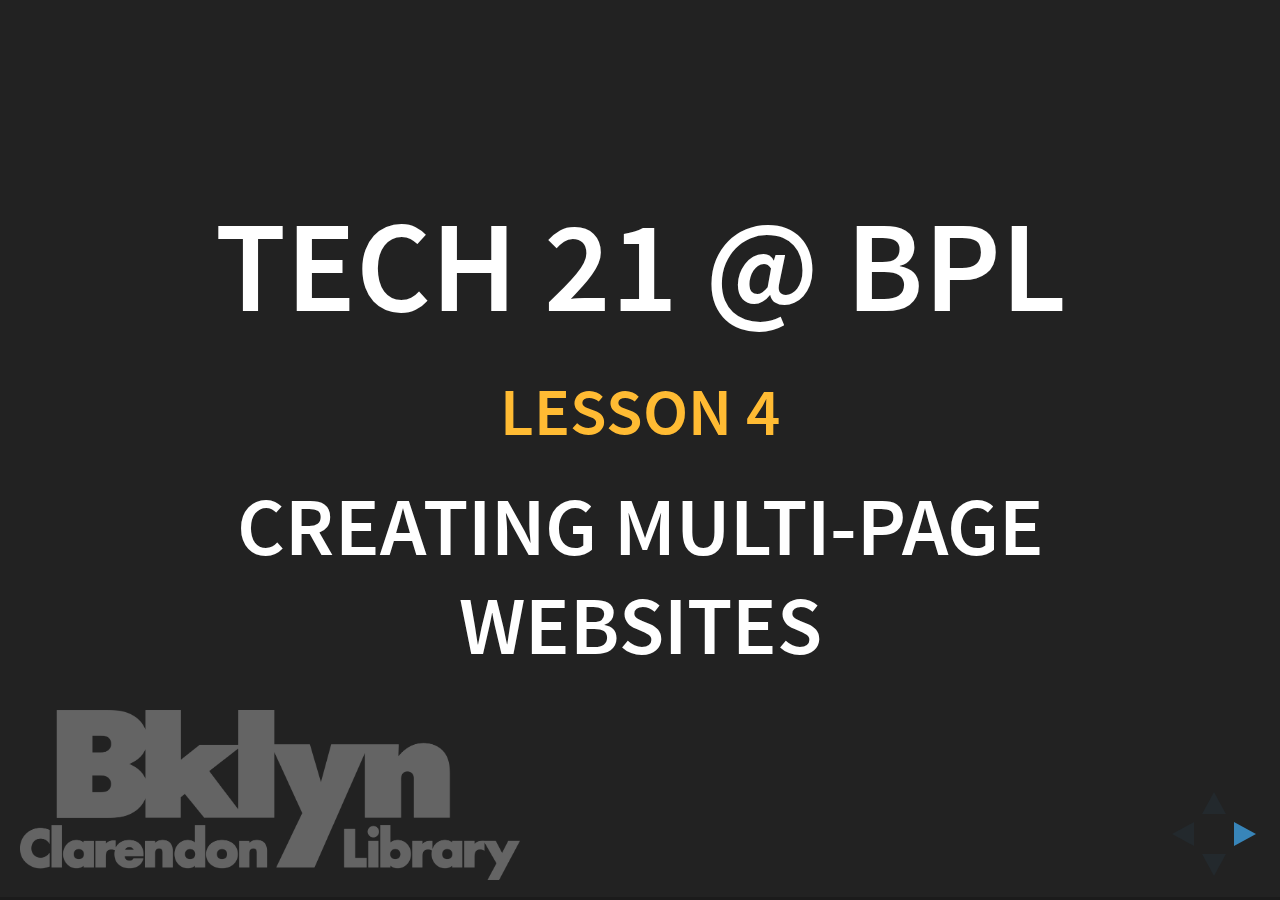
<file: lessons/lesson-4.html>
<!doctype html>
<html>
<head>
  <meta charset="utf-8">
  <meta name="viewport" content="width=device-width, initial-scale=1.0, maximum-scale=1.0, user-scalable=no">

  <title>Tech 21 @ BPL Lesson 4 - Creating Multi-Page Websites</title>

  <link rel="stylesheet" href="../css/reveal.css">
  <link rel="stylesheet" href="../css/theme/black.css">
  <link rel="stylesheet" href="../css/tech21.css">

  <!-- Theme used for syntax highlighting of code -->
  <link rel="stylesheet" href="../lib/css/zenburn.css">

  <!-- Printing and PDF exports -->
  <script>
    var link = document.createElement( 'link' );
    link.rel = 'stylesheet';
    link.type = 'text/css';
    link.href = window.location.search.match( /print-pdf/gi ) ? '../css/print/pdf.css' : '../css/print/paper.css';
    document.getElementsByTagName( 'head' )[0].appendChild( link );
  </script>
</head>
<body>
<div class="reveal">
  <div class="slides">
    <section
        data-background-image="../img/Clarendon-white.png"
        data-background-size="500px"
        data-background-position="bottom 20px left 20px"
    >
      <h1>Tech 21 @ BPL</h1>
      <h3 style="color: #ffbb33">Lesson 4</h3>
      <h2>Creating Multi-Page Websites</h2>
    </section>

    <section>
      <h2>Overview</h2>

      <div class="sub-header">This lesson will cover the following topics.</div>

      <div class="info smaller-text">
        <ul>
          <li>Transitioning from CodePen to Local Development</li>
          <li>Atom Text Editor</li>
          <li>Version Control/Source Control Management</li>
          <li>Git for Version Control</li>
          <li>GitHub</li>
          <li>GitHub Pages</li>
          <li>Linking to Pages and Assets in a Website</li>
        </ul>
      </div>
    </section>

    <section>
      <section>
        <h3>Transitioning from CodePen to Local Development</h3>

        <ul class="info smaller-text">
          <li>CodePen is great for prototyping. You see your changes immediately, but it's not how websites are usually created (though CodePen's new Projects feature is trying to change this).</li>
          <li>Traditionally, developers write their programs or websites in a local file structure on their computers, manage changes and releases with version control, and push the code to <em>production</em> servers</li>
          <li>For websites, this file structure is determined by the web application framework or site generator software. We will use a static site generator called
            <a href="https://jekyllrb.com/">Jekyll</a> and host on <a href="https://pages.github.com/">GitHub Pages</a>.</li>
        </ul>
      </section>

      <section>
        <h3>Example File Structure</h3>

        <img src="../img/lessons/site-file-structure-example.png" alt="Example of a website's file structure">
      </section>

      <section>
        <h3>Example File Structure</h3>

        <div class="info smaller-text">
          <p>The previous example is only one way that a website could be structured. Developers may set up the file structure and use different naming conventions based on preference or the requirements of the framework. In many cases, the software can be told where to look for a specific file or type of files in the configuration.</p>
        </div>
      </section>
    </section>

    <section>
      <section>
        <h3>Atom Text Editor</h3>

        <div class="info smaller-text">
          <p><a href="https://atom.io/">Atom</a> is a free, open source text editor that you can use to write the code for your website. It has features that make it superior to using a basic text editor such as notepad. They include:</p>
          <ul class="smaller-text">
            <li>Syntax highlighting - certain parts of the code are highlighted depending on the code type (HTML, CSS, JavaScript)</li>
            <li>Auto completion - recommendations and code snippets appear while you type</li>
            <li>Navigation - View the project's entire directory structure and easily navigate between files. View them in multiple tabs and panes.</li>
            <li>Packages developed by the community - extends editor features and provides support for many programming languages and frameworks</li>
          </ul>
        </div>
      </section>

      <section>
        <h3>Popular Alternatives to Atom</h3>

        <ul class="info">
          <li><a href="https://www.sublimetext.com/">Sublime Text</a></li>
          <li><a href="https://code.visualstudio.com/">Visual Studio Code</a></li>
          <li><a href="https://www.jetbrains.com/webstorm/">Webstorm</a></li>
        </ul>
      </section>
    </section>

    <section>
      <section>
        <h3>Learning Atom</h3>

        <div class="info smaller-text">
          <p>Follow along as I demo the following features of Atom:</p>
          <ul>
            <li>Creating directories and files</li>
            <li>Using auto-completion to generate HTML page structure</li>
            <li>File type identification for syntax highlighting</li>
            <li>Enabling soft wrap to automatically wrap long lines</li>
            <li>Multiple tabs and panes</li>
          </ul>

          <p><a href="http://flight-manual.atom.io/">Atom Flight Manual</a></p>
        </div>
      </section>

      <section>
        <h3>Recommended Atom Packages to Install</h3>

        <div class="info smaller-text">
          <p>In Atom for Windows, select File > Settings > Install tab or use the shortcut CTRL + ,</p>
          <p>Type in the name of a package below in the Search packages input field and click Install.</p>
          <ul>
            <li>atom-beautify</li>
            <li>linter</li>
            <li>linter-eslint</li>
            <li>linter-htmlhint</li>
            <li>linter-ui-default</li>
            <li>multi-cursor</li>
          </ul>
        </div>
      </section>

      <section>
        <h3>Emmet Package</h3>

        <div class="info smaller-text">
          <p><a href="https://emmet.io/">Emmet</a> is another popular plugin that you can install in Atom and other text editors to speed up your development with a shortcut language.</p>

          <p>Example: Assign multiple classes to an element by typing the following and pressing enter: <em>p.class-one.class-two</em></p>
          <p>Example: Wrapping multiple lines in a list item tag using: CTRL + ALT + w and then typing: <em>li*</em></p>
          <p><a href="https://docs.emmet.io/cheat-sheet/">Emmet Commands</a></p>
        </div>
      </section>
    </section>

    <section>
      <h4>Useful Shortcuts in Windows</h4>

      <div class="info single-spaced">
        <p>General Shortcuts</p>
        <p><em>CTRL + C</em>: Copy selection to clipboard</p>
        <p><em>CTRL + X</em>: Cut selection to clipboard (Copy and delete)</p>
        <p><em>CTRL + V</em>: Paste clipboard</p>
        <p><em>CTRL + F</em>: Find in file</p>

        <p>Atom Shortcuts (<a href="https://github.com/nwinkler/atom-keyboard-shortcuts">https://github.com/nwinkler/atom-keyboard-shortcuts</a>)</p>

        <p><em>CTRL + S</em>: Save File</p>
        <p><em>CTRL + SHIFT + S</em>: Save File As</p>
        <p><em>CTRL + N</em>: New File</p>
        <p><em>CTRL + P</em>: Open file finder dialog</p>
        <p><em>CTRL + B</em>: Browse open files </p>
        <p><em>CTRL + SHIFT + I</em>: Toggle developer tools</p>
        <p><em>CTRL + SHIFT + D</em>: Duplicate line</p>
        <p><em>CTRL + SHIFT + K</em>: Delete line</p>
        <p><em>CTRL + L</em>: Select line</p>
      </div>
    </section>

    <section>
      <h3>Version Control/Source Control Management</h3>

      <div class="info smaller-text">
        <p>Version Control, also referred to as Source Control Management (SCM) is a system for tracking changes over time to files that make up your codebase.</p>
        <p>SCM tools help developers organize code, collaborate with other developers who are working on the same code base, and control what changes make it into the final code base.</p>
        <p>Some examples of commonly used SCMs include Git, Mercurial, Subversion, and Perforce.</p>
      </div>
    </section>

    <section>
      <section>
        <h3>Git</h3>

        <div class="info smaller-text">
          <p>Git is a version control system that keeps track of changes in files. We will focus on it in this course.</p>
          <p>Git is distributed, meaning that a copy of the code repository is contained on each user's computer.</p>
          <p>Git stores the deltas (changes) between versions of a file in order to save space.</p>
        </div>
      </section>

      <section>
        <h3>Git Terms</h3>

        <div class="info single-spaced">
          <p><em>Repository</em> - A project folder containing files and the history of their revisions</p>
          <p><em>Branch</em> - A parallel version of a repository that one typically creates to work on a feature before merging it back into the master branch</p>
          <p><em>Merge</em> - Applying the changes from one branch into another branch</p>
          <p><em>Commit</em> - A set of revisions or changes to one or more files. A descriptive commit message is provided by the user to label these changes.</p>
          <p><em>Diff</em> - The difference between two commits</p>
          <p><em>Master Branch</em> - The main branch that should reflect the production-ready state of the project</p>
          <p><em>HEAD</em> - The current commit or snapshot of the project that you are working on</p>

          <p><a href="https://help.github.com/articles/github-glossary/">GitHub Glossary</a></p>
          <p><a href="https://www.atlassian.com/git/glossary/terminology">Git Terminology</a></p>
        </div>
      </section>
    </section>

    <section>
      <h3>GitHub</h3>

      <div class="info smaller-text">
        <p><a href="https://github.com/">GitHub</a> is a web service platform for storing and sharing projects. GitHub allows developers to collaborate on projects and is the most used platform for the open source community.</p>
        <p>GitHub allows a user to have unlimited public repositories or open source projects, but you need to pay a monthly subscription if you want private repositories.</p>
        <p>Alternatives to GitHub include BitBucket (by Atlassian), GitLab</p>
      </div>
    </section>

    <section>
      <section>
        <h3>Command Line Git and GitHub Desktop App</h3>

        <div class="info smaller-text">
          <p>We will familiarize ourselves with using Git in the command line, which many programmers use, and the GitHub Desktop App, which provides a graphical interface for the Git commands.</p>
          <p>Commands we will cover:</p>

          <ul class="smaller-text">
            <li>git config</li>
            <li>git init</li>
            <li>git add</li>
            <li>git commit</li>
            <li>git clone</li>
            <li>git remote (git remote add origin [remote URL])</li>
            <li>git pull</li>
            <li>git push</li>
          </ul>
        </div>
      </section>

      <section>
        <h3>Cloning an Existing Project</h3>

        <div class="info smaller-text">
          <p>We can also use an existing project template. <a href="https://github.com/Tech21Bklyn/initializr-bootstrap-site-template">Clone this project from GitHub.</a></p>
          <p>This project uses the boilerplate code generator at <a href="http://www.initializr.com/">http://www.initializr.com/</a></p>
        </div>
      </section>
    </section>

    <section>
      <h3>Using GitHub</h3>

      <div class="info">
        <p>On the <a href="https://github.com">GitHub</a> website, we will do the following:</p>
        <ol>
          <li>Login</li>
          <li>Create a New Repository called [username].github.io</li>
          <li>Clone the repository to your computer</li>
          <li>Create files and commit the changes</li>
          <li>Push the commits to GitHub</li>
        </ol>
      </div>
    </section>

    <section>
      <h3>GitHub Pages</h3>

      <div class="info smaller-text">
        <p><a href="https://pages.github.com/">GitHub Pages</a> provides you with a personal page or project pages that are hosted on GitHub's servers.</p>
        <p>You can create a website by creating a repository on GitHub called [username].github.io and adding .html files to it.</p>
        <p>You can also create GitHub pages for other projects by enabling it in the repoistory's settings.</p>
      </div>
    </section>

    <section>
      <h3>Linking to pages and assets in a website</h3>

      <div class="info">
        <p>To keep the files in a project organized, we will want to group them into folders or directories based on their purpose or level in the site hierarchy. To reference another file or create a link from within a page, we can use either <em>absolute paths</em> or <em>relative paths</em></p>
      </div>
    </section>
    <section data-markdown>
      <script type="text/template">
        ### Absolute Path

        <div class="info smaller-text">
          <p>An absolute path is the complete path to a resource. An example would be a complete URL including the domain name. This allows a program to locate the resource regardless of where the starting point is.</p>
          <p>Absolute paths are used when referencing an external resource or link.</p>
        </div>

        ```html
        https://tech21bklyn.github.io/lessons/lesson-4.html
        ```

      </script>
    </section>

    <section data-markdown>
      <script type="text/template">
        ### Relative Path

        <div class="info smaller-text">
          <p>Relative Paths use the current directory (of the HTML file in this case) as the starting point to reaching other resources and are commonly used when accessing a resource within the same site.</p>
          <p>A single period <em>.</em> represents the current directory.</p>
          <p>Two periods <em>..</em> represents going up one directory.</p>
          <p>A slash with a directory name <em>/directory/</em> represents going deeper into the directory.</p>
        </div>

        ```html
        <a href="./pages/some-page.html">From current directory
          of index.html</a>

        <a href="../index.html">From pages directory of
          some-page.html</a>
        ```
      </script>
    </section>

    <section>
      <h2>Next week's lesson</h2>

      <p class="info">
        We will learn about how to use the Bootstrap framework to assist with the web development process.
      </p>
    </section>
  </div>
</div>

<script src="../lib/js/head.min.js"></script>
<script src="../js/reveal.js"></script>

<script>
  // More info about config & dependencies:
  // - https://github.com/hakimel/reveal.js#configuration
  // - https://github.com/hakimel/reveal.js#dependencies
  Reveal.initialize({
    dependencies: [
      { src: '../plugin/markdown/marked.js' },
      { src: '../plugin/markdown/markdown.js' },
      { src: '../plugin/notes/notes.js', async: true },
      { src: '../plugin/highlight/highlight.js', async: true, callback: function() { hljs.initHighlightingOnLoad(); } }
    ]
  });
</script>
</body>
</html>
</file>
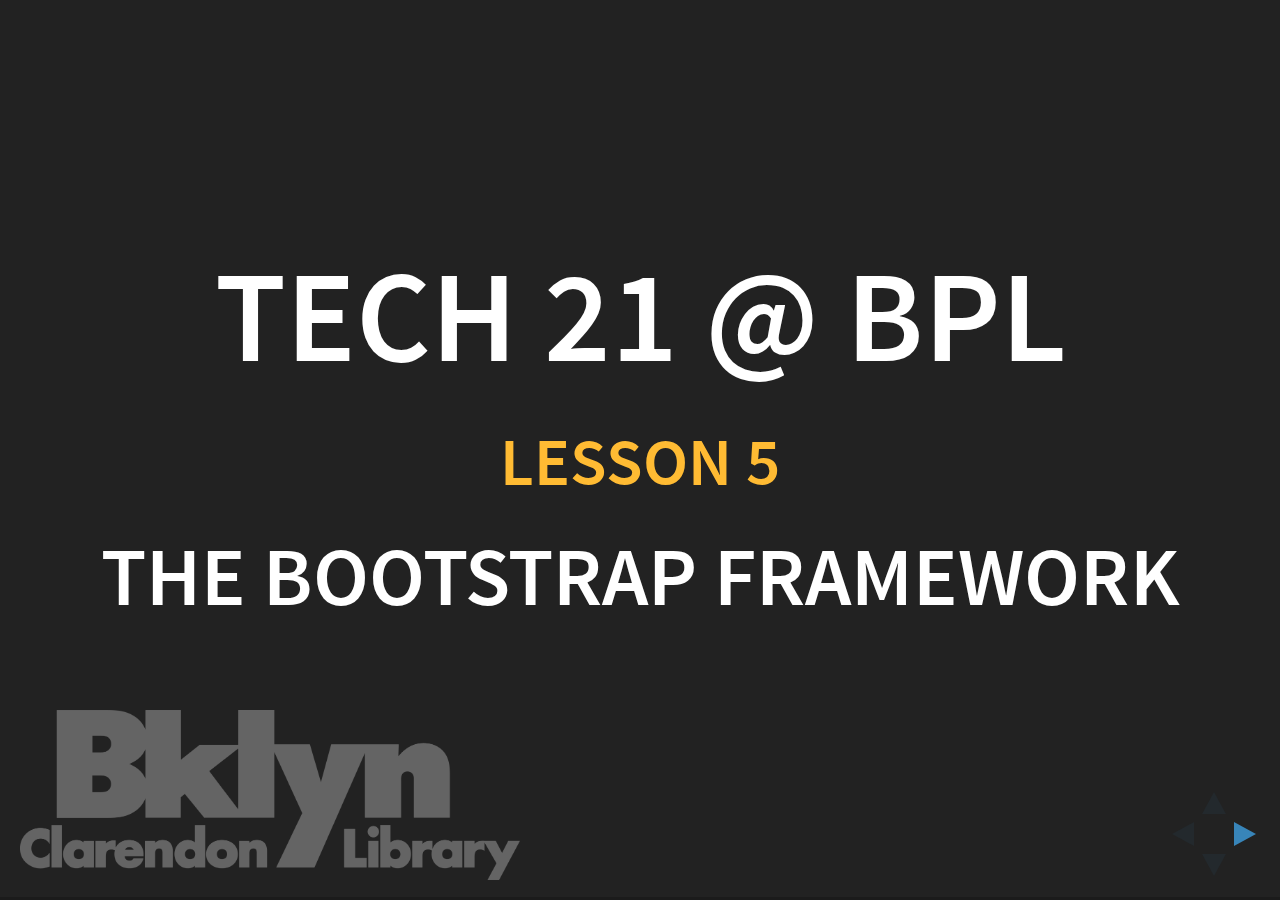
<file: lessons/lesson-5.html>
<!doctype html>
<html>
<head>
  <meta charset="utf-8">
  <meta name="viewport" content="width=device-width, initial-scale=1.0, maximum-scale=1.0, user-scalable=no">

  <title>Tech 21 @ BPL Lesson 5 - The Bootstrap Framework</title>

  <link rel="stylesheet" href="../css/reveal.css">
  <link rel="stylesheet" href="../css/theme/black.css">
  <link rel="stylesheet" href="../css/tech21.css">

  <!-- Theme used for syntax highlighting of code -->
  <link rel="stylesheet" href="../lib/css/zenburn.css">

  <!-- Printing and PDF exports -->
  <script>
    var link = document.createElement( 'link' );
    link.rel = 'stylesheet';
    link.type = 'text/css';
    link.href = window.location.search.match( /print-pdf/gi ) ? '../css/print/pdf.css' : '../css/print/paper.css';
    document.getElementsByTagName( 'head' )[0].appendChild( link );
  </script>
</head>
<body>
<div class="reveal">
  <div class="slides">
    <section
        data-background-image="../img/Clarendon-white.png"
        data-background-size="500px"
        data-background-position="bottom 20px left 20px"
    >
      <h1>Tech 21 @ BPL</h1>
      <h3 style="color: #ffbb33">Lesson 5</h3>
      <h2>The Bootstrap Framework</h2>
    </section>

    <section>
      <h2>Overview</h2>

      <div class="sub-header">This lesson will cover the following topics.</div>

      <div class="info smaller-text">
        <ul>
          <li>What is Bootstrap?</li>
          <li>Grid Layout</li>
          <li>Navigation</li>
          <li>Jumbotron Header</li>
          <li>Buttons and Button Groups</li>
          <li>Icons / Glyphicons</li>
        </ul>
      </div>
    </section>

    <section>
      <h3>What is Bootstrap?</h3>

      <div class="info smaller-text">
        <p><a href="http://getbootstrap.com/">Bootstrap</a> is a front-end framework for HTML, CSS, and JavaScript that was originally created at Twitter. Bootstrap and other similar frameworks speed up development by providing you with boilerplate code and advanced components so you don't have to create them from scratch.</p>

        <p>This lesson uses the latest release version, Bootstrap 3. Bootstrap 4 is currently under development.</p>

        <p><a href="http://getbootstrap.com/components/">Components</a> include parts commonly found on websites such as icons, buttons, navigation.</p>

        <p>It also includes a <a href="http://getbootstrap.com/examples/grid/">grid system</a> for creating a responsive layout that scales depending on the size of the file.</p>
      </div>
    </section>

    <section>
      <section>
        <h3>Grid Layout</h3>

        <div class="info smaller-text">
          <p>The <a href="http://getbootstrap.com/examples/grid/">grid system</a> makes it easy to organize page elements into rows and columns that scale automatically depending on the type of device.</p>

          <p>Four prefixes are used to represent different device size tiers that are set using the class property of a div element:</p>
          <ul class="smaller-text">
            <li>xs (phones)</li>
            <li>sm (tablets)</li>
            <li>md (desktops)</li>
            <li>lg (larger desktops)</li>
          </ul>

          <p>If you want the layout to be the same for a size tier and larger, you only need to specify the smallest size tier with a unique layout since they scale up. Otherwise, you can specify more than one tier in the classes.</p>
        </div>
      </section>

      <section>
        <h3>Grid Layout Rows and Columns</h3>

        <div class="info smaller-text">
          <p>Each row contains columns that add up to 12 units. For example, a three column layout with even column sizes could use three divs with classes: .col-sm-4, .col-sm-4, .col-sm-4</p>

          <p>The columns are nested within a div that has the <em>row</em> class.</p>

          <p>You can also create columns within a column by repeating the structure within a column div container.</p>

          <p>Let's look at the following examples on <a href="https://github.com/Tech21Bklyn/initializr-bootstrap-site-template/commit/4b65d89e72adf023de0adc201853b7d9ec6f7785">GitHub</a></p>
        </div>
      </section>
    </section>

    <section>
      <section>
        <h3>Navigation</h3>

        <div class="info smaller-text">
          <p>Bootstrap has several styles of <a href="http://getbootstrap.com/components/#nav">Nav</a> elements to use including tabs and pills. These elements use unordered lists (ul) elements. We will look at the code in this <a href="https://github.com/Tech21Bklyn/initializr-bootstrap-site-template/pull/1">example</a> to learn how to implement a multi-page navigation bar.</p>

          <p>You should review the concepts of relative and absolute paths from <a href="lesson-4.html">Lesson 4</a> if you do not remember how to create links to other pages.</p>
        </div>
      </section>
    </section>

    <section>
      <section>
        <h3>Jumbotron Header</h3>

        <div class="info smaller-text">
          <p>The <a href="http://getbootstrap.com/components/#jumbotron">Jumbotron</a> component is typically used at the top of the page to showcase important site content such as a banner or photograph.</p>

          <p>Using CSS, we can apply styles to the Jumbotron such as a background image. The following <a href="https://github.com/Tech21Bklyn/initializr-bootstrap-site-template/commit/1be8ad1da4cff99b5b3c6659a8b43d5568e5e796">example code</a> illustrates some of the properties that you can use.</p>
        </div>
      </section>
    </section>

    <section>
      <section>
        <h3>Buttons and Button Groups</h3>

        <div class="info smaller-text">
          <p>You can create <a href="http://getbootstrap.com/components/#btn-groups">individual buttons or groups</a> using Bootstraps classes. Buttons provide visual feedback when you click on them and can either link to another page (by applying the classes to an anchor tag) or manipulate parts of the page using JavaScript.</p>

          <p><a href="https://github.com/Tech21Bklyn/initializr-bootstrap-site-template/commit/1315fe2ac134b58d49ede5b0ba628a8f0343a3d6">This example</a> shows the use of buttons and groups.</p>
        </div>
      </section>
    </section>

    <section>
      <section>
        <h3>Icons / Glyphicons</h3>

        <div class="info smaller-text">
          <p><a href="http://getbootstrap.com/components/#glyphicons">Icons</a> are included as part of Bootstrap that can be used to create components such as buttons or text. They are inline elements that work similar to text and are created by adding classes with the icon name to a span.</p>

          <p><a href="https://github.com/Tech21Bklyn/initializr-bootstrap-site-template/commit/55cc6b3ec8b0760bd15fa78752b702a6886a5015">Example code</a> for glyphicon usage.</p>
        </div>
      </section>
    </section>

    <section>
      <h2>Next week's lesson</h2>

      <p class="info">
        We will learn the basics of programming with JavaScript to add interactivity to websites.
      </p>
    </section>
  </div>
</div>

<script src="../lib/js/head.min.js"></script>
<script src="../js/reveal.js"></script>

<script>
  // More info about config & dependencies:
  // - https://github.com/hakimel/reveal.js#configuration
  // - https://github.com/hakimel/reveal.js#dependencies
  Reveal.initialize({
    dependencies: [
      { src: '../plugin/markdown/marked.js' },
      { src: '../plugin/markdown/markdown.js' },
      { src: '../plugin/notes/notes.js', async: true },
      { src: '../plugin/highlight/highlight.js', async: true, callback: function() { hljs.initHighlightingOnLoad(); } }
    ]
  });
</script>
</body>
</html>
</file>
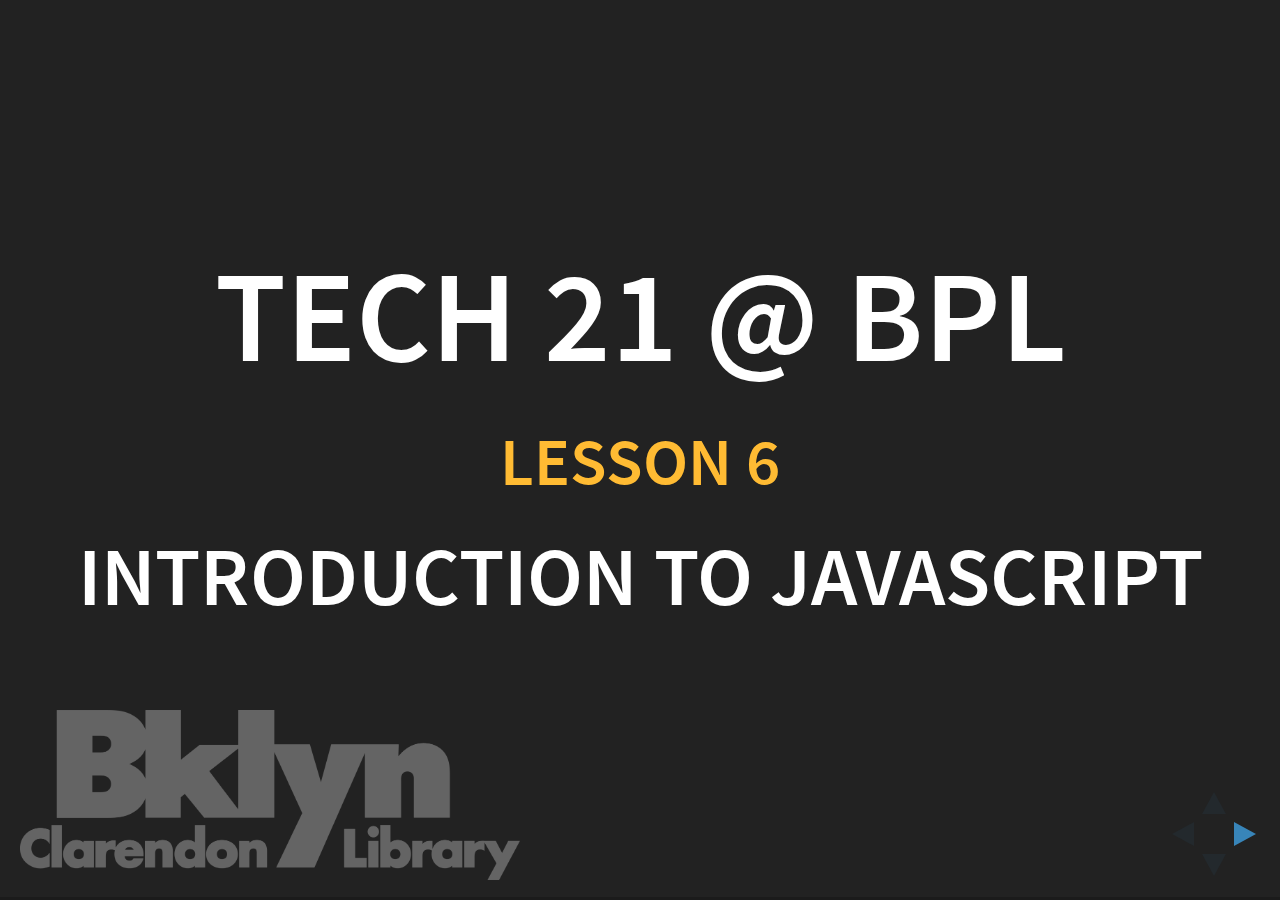
<file: lessons/lesson-6.html>
<!doctype html>
<html>
<head>
  <meta charset="utf-8">
  <meta name="viewport" content="width=device-width, initial-scale=1.0, maximum-scale=1.0, user-scalable=no">

  <title>Tech 21 @ BPL Lesson 6 - Introduction to JavaScript</title>

  <link rel="stylesheet" href="../css/reveal.css">
  <link rel="stylesheet" href="../css/theme/black.css">
  <link rel="stylesheet" href="../css/tech21.css">

  <!-- Theme used for syntax highlighting of code -->
  <link rel="stylesheet" href="../lib/css/zenburn.css">

  <!-- Printing and PDF exports -->
  <script>
    var link = document.createElement( 'link' );
    link.rel = 'stylesheet';
    link.type = 'text/css';
    link.href = window.location.search.match( /print-pdf/gi ) ? '../css/print/pdf.css' : '../css/print/paper.css';
    document.getElementsByTagName( 'head' )[0].appendChild( link );
  </script>
</head>
<body>
<div class="reveal">
  <div class="slides">
    <section
        data-background-image="../img/Clarendon-white.png"
        data-background-size="500px"
        data-background-position="bottom 20px left 20px"
    >
      <h1>Tech 21 @ BPL</h1>
      <h3 style="color: #ffbb33">Lesson 6</h3>
      <h2>Introduction to JavaScript</h2>
    </section>

    <section>
      <h2>Overview</h2>

      <div class="sub-header">This lesson will cover the following topics.</div>

      <div class="info smaller-text">
        <ul>
          <li>JavaScript and its history</li>
          <li>Statements</li>
          <li>Variables</li>
          <li>Data Types</li>
          <li>Functions</li>
          <li>Scope</li>
          <li>Blocks</li>
          <li>Comparison Operators</li>
          <li>Adding JavaScript to a Web Page</li>
        </ul>
      </div>
    </section>

    <section>
      <section data-markdown>
        <script type="text/template">
          ### JavaScript

          <div class="info smaller-text">
            <p>JavaScript (JS) is a programming language that is supported in all modern web browsers. JS creates dynamic behavior in websites so that users can have an interactive experience.</p>

            <p>JS can be written for the client side (executed in the browser) or server side (executed in the server). Client side JS can be written inline in an HTML file or packaged as separate file. This lesson only covers client side JS.</p>
          </div>
        </script>
      </section>

      <section>
        <h3>History of JavaScript</h3>

        <div class="info smaller-text">
          <p>JavaScript was created in 1995 at Netscape (now Mozilla) by Brendan Eich. It was originally called Mocha, then LiveScript, then eventually renamed to JavaScript to take advantage of the popularity of another programming language called Java. JS is very different from Java, which can cause some initial confusion.</p>

          <p>The task of creating a standards specification for JS was given to ECMA (European Computer Manufacturers Association) so that other browser vendors could also utilize it. The official standard is known as ECMAScript or ES.</p>
        </div>
      </section>

      <section>
        <h3>ECMAScript Versions</h3>

        <div class="info smaller-text">
          <ul class="smaller-text">
            <li>ECMAScript - released June 1997</li>
            <li>ECMAScript 2 - released June 1998</li>
            <li>ECMAScript 3 - released Dec 1999</li>
            <li>ECMAScript 4 - abandoned in 2008 due to major disagreements among developers.</li>
            <li>ECMAScript 5 - released in Dec 2009, it is the version supported in all modern browsers (not Internet Explorer 5).</li>
            <li>ECMAScript 6 (ES2015) - released June 2015, this standard adds significant new syntax for writing complex applications, but is not fully supported in all modern browsers. Code written in ES2015 can be converted to ES5 through a process called transpiling.</li>
            <li>ECMAScript 7 (ES2016) - released June 2016</li>
            <li>ECMAScript 8 (ES2017) - released June 2017</li>
          </ul>
        </div>
      </section>
    </section>

    <section>
      <section data-markdown>
        <script type="text/template">
          ### Statements

          <div class="info smaller-text">
            <p>A statement is a single executable instruction of code. Programs are made up of multiple statements. Each statement is terminated by a semi-colon (optional) or a new line. The decision to use semi-colons or not is based on convention. For this course, we will use semi-colons.</p>
          </div>

          ```js
          var x = 1
          var a = 1;
          var b = 2;
          a + b

          // All the statements can be included on a single line,
          // but this is more difficult to read.
          var a = 1; var b = 2; a + b;

          ```
        </script>
      </section>

      <section>
        <h3>Executing JavaScript</h3>

        <div class="info smaller-text">
          <p>JavaScript can be executed in the Google Chrome console (CTRL + SHIFT + I or right click and select Inspect).</p>

          <p>We will also use the <a href="https://codepen.io/">CodePen</a> JS window and open up the Console tab in the bottom left corner of the window.</p>

          <p>We will also call a special function called <em>console.log()</em> that will use to print out the results of our JavaScript code.</p>
        </div>
      </section>
    </section>

    <section>
      <section data-markdown>
        <script type="text/template">
          ### Variables

          <div class="info smaller-text">
            <p>A variable is a named location for storing a value in memory. Assigning values to a variable is similar to how values are assigned in mathematics. There are three ways to declare a variable in JS. This example shows multiple ways to declare a variable named "x".</p>
          </div>

          ```js
          // This declares a variable that can be assigned properties.
          var x;

          // Introduced in ES2015, this declares a block-scoped, local variable
          let x;

          // This declares a read-only variable or constant
          const x;
          ```
          <p class="info smaller-text"><a href="https://developer.mozilla.org/en-US/docs/Web/JavaScript/Guide/Grammar_and_Types">Additional Reading</a></p>
          <p class="info smaller-text"><a href="https://hacks.mozilla.org/2015/07/es6-in-depth-let-and-const/">ES6 In Depth: let and const</a></p>
        </script>
      </section>

      <section data-markdown>
        <script type="text/template">
          ### Naming Convention

          <div class="info smaller-text">
            <p>JS variable names, also known as identifiers, should be descriptive so that the reader understands the purpose of the variable. Identifies are case sensitive. The convention is to use camel case.</p>

            <p>Identifiers must start with a letter, underscore (_) or dollar sign. The rest of the characters may include numbers.</p>

            <p>By convention, variables and functions are written in camelCase while constants are written in UPPERCASE.</p>
          </div>

          ```js
          let thisIsCamelCase;

          const THIS_IS_UPPERCASE;
          ```
        </script>
      </section>


    </section>

    <section>
      <section>
        <h3>Data Types</h3>

        <div class="info smaller-text">
          <p>JavaScript is a dynamically typed language, meaning that the type of a variable doesn't have to be specified when it is declared.</p>

          <p>There are 6 <em>primitive</em> data types and a 7th data type called an <em>Object</em>. Primitives are not objects and they do not have any methods (functions).</p>

          <ul>
            <li>Boolean</li>
            <li>Null</li>
            <li>Undefined</li>
            <li>Number</li>
            <li>String</li>
            <li>Symbol</li>
          </ul>
        </div>
      </section>

      <section data-markdown>
        <script type="text/template">
          ### Boolean

          <div class="info">
            <p>This type can have one of two values: true or false. It is typically used in a conditional statement.</p>
          </div>

          ```js
          let isLightOn = true;

          if (isLightOn) {
            console.log("Turn the light off to save energy");
          } else {
            console.log("The light is off.");
          }
          ```
        </script>
      </section>

      <section data-markdown>
        <script type="text/template">
          ### Null

          <div class="info">
            <p>Represents no value for a variable. Null is assigned intentionally.</p>

            <p>The data type of Null is an object.</p>
          </div>

          ```js
          let x = null;
          console.log(x);
          console.log(typeof x);
          ```
        </script>
      </section>

      <section data-markdown>
        <script type="text/template">
          ### Undefined

          <div class="info">
            <p>Similar to null, it represents no value. When a variable is declared, but no assignment is made, it defaults to undefined.</p>
          </div>

          ```js
          let y;
          console.log(y);
          console.log(typeof y);
          ```
        </script>
      </section>


      <section data-markdown>
        <script type="text/template">
          ### Number

          <div class="info smaller-text">
            <p>Represents a numeric value which can be an integer or a floating point number. Some programming languages have different data types for numbers (i.e. integer, float, decimal), but JS only has one type.</p>

            <p>There is also NaN (Not a Number), a special reserved word indicating that a value is not a valid number.</p>
          </div>

          ```js
          let x = 3;
          let y = 2.5;
          console.log(x + y);
          console.log(x * y);
          console.log(x / y);

          ```
        </script>
      </section>

      <section data-markdown>
        <script type="text/template">
          ### String

          <div class="info">
            <p>Strings are a sequence of characters that are defined using single or double quotes.</p>

            <p>You can concatenate or combine strings into a new string using the + operator.</p>
          </div>

          ```js
          let doubleQuotes = "This uses double quotes";
          let singleQuotes = 'This uses single quotes';

          console.log(doubleQuotes + " " + singleQuotes);
          ```
        </script>
      </section>

      <section data-markdown>
        <script type="text/template">
          ### Symbol

          <div class="info">
            <p>Introduced to JS in the ES2015/ES6 specification, Symbols can be used as unique keys in an object.</p>
          </div>

          ```js
          const newSymbol = Symbol('foo');

          let myObject = {};
          myObject[newSymbol] = 'This is a value';

          ```
        </script>
      </section>
    </section>

    <section>
      <section data-markdown>
        <script type="text/template">
          ### Objects

          <div class="info smaller-text">
            <p>An Object is an entity that possesses properties and types. Properties can be one of the primitives or a method. There are multiple ways to access and assign properties in an Object.</p>

            <p>Both of the following statements can be used to create an object.</p>
          </div>

          ```js
          let myObject = new Object();
          ```

          ```js
          let myObject = {};
          ```

          <p class="info smaller-text"><a href="https://developer.mozilla.org/en-US/docs/Web/JavaScript/Guide/Working_with_Objects">Additional Reading</a></p>
        </script>
      </section>

      <section data-markdown>
        <script type="text/template">
          ### Initializing Objects

          <div class="info smaller-text">
            <p>There are multiple ways to assign properties to objects. Both of the examples below will have the same end result.</p>
          </div>

          ```js
          let food = {};

          food.name = 'Sandwich';
          food.price = 3.45;
          food.quantity = 5;
          ```

          ```js
          let food = {
            name: 'Sandwich',
            price: 3.45,
            quantity: 5,
          };
          ```

          <p class="info smaller-text"><a href="https://developer.mozilla.org/en-US/docs/Web/JavaScript/Reference/Operators/Object_initializer">Additional Reading</a></p>
        </script>
      </section>

      <section data-markdown>
        <script type="text/template">
          ### Accessing Properties

          <div class="info smaller-text">
            <p>Objects can be accessed using the dot notation or bracket notation.</p>
          </div>

          ```js
          let food = {
            name: 'Sandwich',
            price: 3.45,
            quantity: 5,
          };
          ```

          ```js
          console.log(food.name); // Dot notation
          console.log(food['name']); // Bracket notation

          food.name = 'Taco';
          console.log(food.name);

          food['name'] = 'Salad';
          console.log(food.name);
          ```

          <p class="info smaller-text"><a href="https://developer.mozilla.org/en-US/docs/Web/JavaScript/Reference/Operators/Property_Accessors">Additional Reading</a></p>
        </script>
      </section>
    </section>

    <section>
      <section data-markdown>
        <script type="text/template">
          ### Functions

          <div class="info smaller-text">
            <p>A function is a set of statements that perform a task. A function declaration contains the name of a function, parenthesis containing 0 or more parameters, and then statements enclosed within curly braces. A semi-colon is not required at the end of a function definition after the closing brace. If a value should be returned as the result of a function execution, the function should end with a return statement.</p>

            <p>When a function is assigned as a property of an object, it is called a <em>method</em>.</p>
          </div>

          ```js
          function addTwoNumbers(x, y) {
            let result = x + y;
            return result;
          }

          console.log(addTwoNumbers(1, 4));
          ```

          <p class="info smaller-text"><a href="https://developer.mozilla.org/en-US/docs/Web/JavaScript/Guide/Functions">Additional Reading</a></p>
        </script>
      </section>

      <section data-markdown>
        <script type="text/template">
          ### Declaring Functions

          <div class="info">
            <p>There are several ways to declare a function. A function can have a name or be anonymous.</p>
          </div>

          ```js
          function namedFunction() {
            /* This has a name */
          }

          function() {
            /* This anonymous function has no name */
          }

          var namedFunction = function() {
            /* Another way to declare */
          };

          let namedFunction = () => {
            /* Arrow functions () => {} were added in ES2015 */
          }
          ```
        </script>
      </section>

      <section data-markdown>
        <script type="text/template">
          ### Declaring Functions with Parameters

          <div class="info smaller-text">
            <p><em>Parameters</em> are variables specified in a function definition. In the function call, the values that are passed to the function's parameters are called <em>arguments</em>.</p>

            <p>In JS, all variables are passed by value, unlike other programming languages where you may be able to pass by reference. This means that even if the function changes the argument's value within the function, it does not change the value of the original variable passed into the function.</p>
          </div>
        </script>
      </section>

      <section data-markdown>
        <script type="text/template">
          ### Declaring Functions with Parameters Example

          ```js
          function multiplyNumbers(paramX, paramY) {
            return paramX * paramY;
          }

          argumentX = 4;
          argumentY = 3;

          let result = multiplyNumbers(argumentX, argumentY);

          console.log(result);
          ```
        </script>
      </section>


      <section data-markdown>
        <script type="text/template">
          ### Calling or Invoking Functions

          <div class="info smaller-text">
            <p>A function is executed by writing a statement with the function name followed by parenthesis. If the function accepts parameters, arguments are passed to the function inside the parenthesis. You can also call a function within another function.</p>
          </div>

          ```js
          function addTwoNumbers(x, y) {
            return x + y;
          }

          function logTheResult(x, y) {
            console.log(addTwoNumbers(x, y));
          }

          logTheResult(1, 2);
          ```
        </script>
      </section>

      <section data-markdown>
        <script type="text/template">
          ### Calling Functions Immediately

          <div class="info">
            <p>It is also possible to call a function immediately after it is declared. This is done by wrapping the function in parenthesis and adding another set of parenthesis after it.</p>
          </div>

          ```js
          (function addTwoNumbers(x, y) {
            console.log(x + y);
          })(1, 2);
          ```
        </script>
      </section>
    </section>

    <section>
      <section>
        <h3>Scope</h3>

        <div class="info smaller-text">
          <p>Scope is an important concept in programming. Scope determines which variables and functions can be accessed at a point in the code. In JS, scope can be <em>local</em> or <em>global</em></p>

          <p>In local scope, a variable can only be accessed within the function it is declared inside.</p>

          <p>In global scope, a variable or function can be accessed from anywhere on the page and can also be accessed through the <em>window</em> object.</p>
        </div>
      </section>

      <section data-markdown>
        <script type="text/template">
          ### Scope Examples

          Global Scope

          ```js
          let myVariable = 'This is global';

          function myFunction() {
            console.log(myVariable);
          }
          ```

          Local Scope

          ```js
          function myFunction() {
            let localVariable = 'This is local';
          }

          console.log(localVariable); // This returns an error
          ```
        </script>
      </section>

      <section data-markdown>
        <script type="text/template">
          ### Scope Examples

          Local Scope

          ```js
          function function1() {
            let x = 1;
            return x;
          }

          function function2() {
            let x = 2;
            return x;
          }

          // The variable name x can be used in both functions due to scope.
          console.log(function1());
          console.log(function2());
          ```
        </script>
      </section>
    </section>

    <section>
      <section data-markdown>
        <script type="text/template">
          ### Blocks

          <div class="info smaller-text">
            <p>In JS, blocks are related statements that are enclosed in braces {}. They are commonly used with control flow statements that affect the execution flow depending on a condition (such as an if else statement). Note that semi-colons are not required after the closing brace.</p>
          </div>

          ```js
          let x = 5;

          if (x >= 10) {
            console.log("x is greater than or equal to 10");
          } else {
            console.log("x is less than 10");
          }
          ```

          ```js
          x = 0;

          while (x < 10) {
            console.log(x + " is less than 10");
            x++; // ++ is an operator that increments a variable by 1
          }
          ```
        </script>
      </section>

      <section data-markdown>
        <script type="text/template">
          ### Block Level Scope

          <div class="info smaller-text">
            <p>Prior to ES2015, there was no concept of block level scope in JS. A variable's scope could only be local to the entire function.</p>
          </div>

          ```js
          (function myFunction() {
            var x = 2;

            for (var i = 0; i < 10; i++)
            {
              // This overrides the previously defined x variable
              // due to function scope.
              var x = i;
            }

            console.log(x);
          })();

          ```

        </script>
      </section>

      <section data-markdown>
        <script type="text/template">
          ### Block Level Scope Continued

          <div class="info smaller-text">
            <p>In ES2015, <em>let</em> and <em>const</em> allow you to define variables with block level scope.</p>
          </div>

          ```js
          (function myFunction() {
            let x = 2;

            for (let i = 0; i < 10; i++)
            {
              // The x defined below is in block scope, so the following
              // statement does not change the x variable outside this block.
              let x = i;
            }

            console.log(x);
          })();

          ```
        </script>
      </section>
    </section>

    <section>
      <section data-markdown>
        <script type="text/template">
          ### Comparison Operators  - Equality

          <div class="info smaller-text">
            <p>Equality Operators are used to compare two operands or variables. There are two types: type-converting and strict.</p>

            <p>Type-converting is represented by a double equals sign or exclamation and equal sign. The exclamation point is sometimes referred to as the <em>not operator</em>.</p>
          </div>

          ```js
          // Equality: returns true if left side is equal to right side
          x == y

          // Inequality: returns true if left side is not equal to right side
          x != y

          1 == '1'; // returns true
          1 != 2; // returns true
          ```
        </script>
      </section>

      <section data-markdown>
        <script type="text/template">
          ### Comparison Operators - Strict Equality

          <div class="info smaller-text">
            <p>Strict equality operators also compare type.</p>

            <p>It is represented by a triple equals sign or exclamation and double sign.</p>
          </div>

          ```js
          // Strict equality: returns true if left side is equal to right
          // side and the same type
          x === y

          // Inequality: returns true if left side is not equal to right side
          // and/or not the same type
          x !== y

          1 === 1; // returns true
          1 === '1'; // returns false
          1 !== 2; // returns true
          1 !== '1'; // returns true
          ```
        </script>
      </section>

      <section data-markdown>
        <script type="text/template">
          ### Comparison Operators - Relational

          <div class="info smaller-text">
            <p>Relational operators compare the left hand and right hand sides using the greater than or less than symbols. They return true or false depending on the condition. If the data types are different, relational operators will perform a type conversion.</p>
          </div>

          ```js
          // Greater than
          x > y

          // Greater than or equal
          x >= y

          // Less than
          x < y

          // Less than or equal
          x <= y
          ```
        </script>
      </section>


      <section>
        <h3>Difference Between Null and Undefined</h3>

        <div class="info smaller-text">
          <p>If you are interested in learning about how Null and Undefined interact when comparison operators are used, you can read the following article.</p>
          <p><a href="https://developer.mozilla.org/en-US/docs/Web/JavaScript/Reference/Global_Objects/null">https://developer.mozilla.org/en-US/docs/Web/JavaScript/Reference/Global_Objects/null</a></p>
        </div>
      </section>
    </section>

    <section>
      <section data-markdown>
        <textarea data-template>
          ### Adding JavaScript to Web Pages

          <div class="info smaller-text">
            <p>There are multiple ways to add JS to a web page. The first is to embed the JS in an HTML document using a <em>script</em> tag. This method places the script anywhere in the head or body of an HTML document.</p>
          </div>

          ```html
          <body>
            <button type="button" onclick="alertOnClick()">Click Me</button>

            <script>
              function alertOnClick() {
                alert("This shows up when button is clicked.");
              }
            </script>
          </body>
          ```
        </textarea>
      </section>

      <section data-markdown>
        <textarea data-template>
          ### Adding JavaScript to Web Pages

          <div class="info smaller-text">
            <p>The next method is to load the JS from an external file. The reference to the script is passed as a path in the src property of the script. Again, the script tag can be declared in the head or body of the HTML document.</p>

            <p>This is the preferred method because it separates HTML from code and makes the files easier to read and maintain.</p>
          </div>

          ```html
          <!-- index.html -->

          <body>
            <button type="button" onclick="alertOnClick()">Click Me</button>

            <script src="script.js"></script>
          </body>
          ```

          ```js
          // script.js

          function alertOnClick() {
            alert("This shows up when button is clicked.");
          }
          ```
        </textarea>
      </section>
    </section>

    <section>
      <h3>Learning Resources</h3>

      <div class="info">
        <p><a href="https://www.codecademy.com/learn/learn-javascript">Code Academy JavaScript course</a> -lessons are free, but a PRO account is required for quizzes and projects</p>
        <p><a href="https://www.bklynlibrary.org/lynda">Lynda.com</a> - Free access with your Brooklyn Public Library card and PIN #</p>
        <p><a href="https://codecombat.com/">Code Combat</a> - learn programming in a game</p>
      </div>
    </section>

    <section>
      <h2>Next week's lesson</h2>

      <p class="info">
        We will learn more about basic programming and JavaScript including if statements, loops, and arrays. We will also learn how to integrate JS a web page to manipulate DOM elements and add interactivity.
      </p>
    </section>
  </div>
</div>

<script src="../lib/js/head.min.js"></script>
<script src="../js/reveal.js"></script>

<script>
  // More info about config & dependencies:
  // - https://github.com/hakimel/reveal.js#configuration
  // - https://github.com/hakimel/reveal.js#dependencies
  Reveal.initialize({
    dependencies: [
      { src: '../plugin/markdown/marked.js' },
      { src: '../plugin/markdown/markdown.js' },
      { src: '../plugin/notes/notes.js', async: true },
      { src: '../plugin/highlight/highlight.js', async: true, callback: function() { hljs.initHighlightingOnLoad(); } }
    ]
  });
</script>
</body>
</html>
</file>
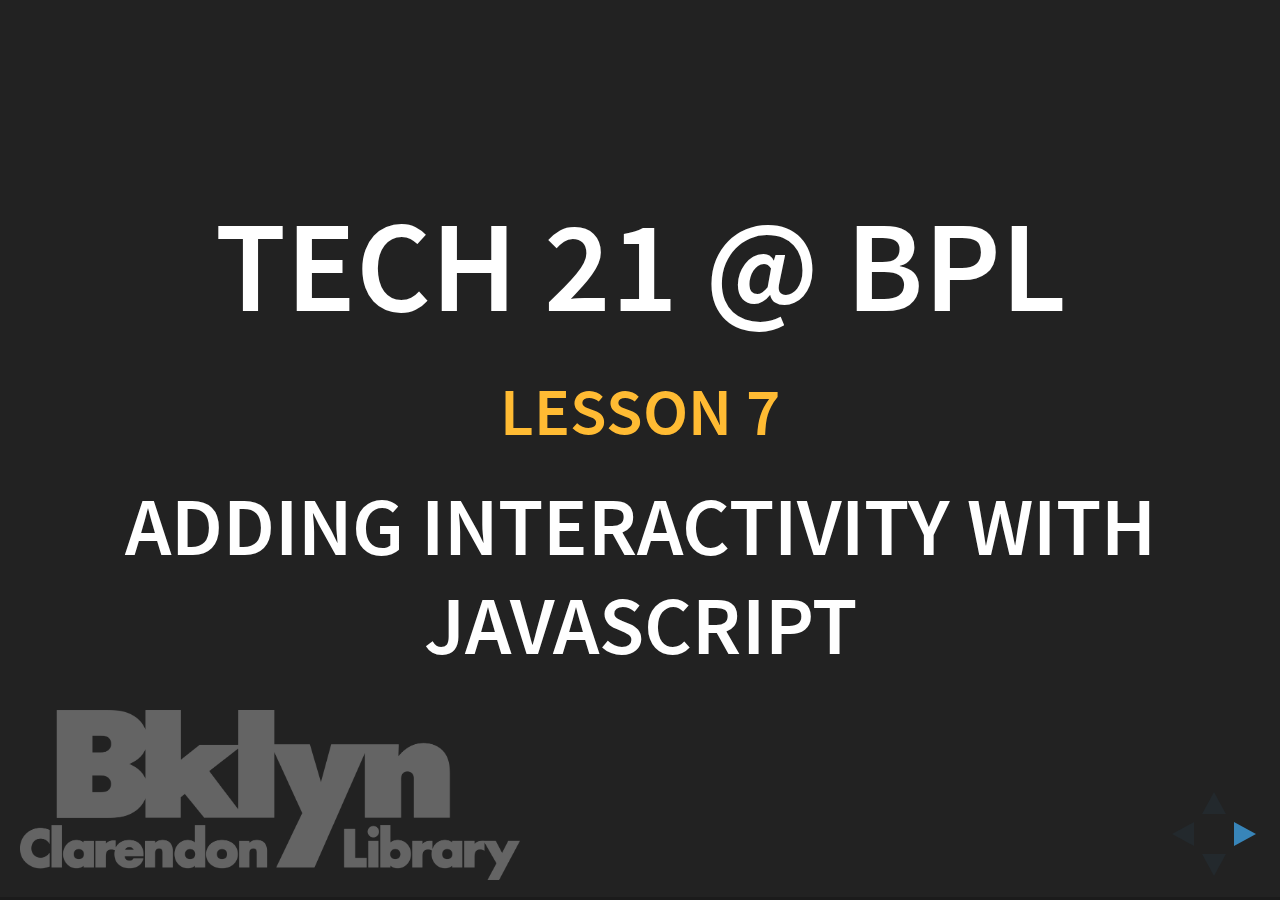
<file: lessons/lesson-7.html>
<!doctype html>
<html>
<head>
  <meta charset="utf-8">
  <meta name="viewport" content="width=device-width, initial-scale=1.0, maximum-scale=1.0, user-scalable=no">

  <title>Tech 21 @ BPL Lesson 7 - Adding Interactivity with JavaScript</title>

  <link rel="stylesheet" href="../css/reveal.css">
  <link rel="stylesheet" href="../css/theme/black.css">
  <link rel="stylesheet" href="../css/tech21.css">

  <!-- Theme used for syntax highlighting of code -->
  <link rel="stylesheet" href="../lib/css/zenburn.css">

  <!-- Printing and PDF exports -->
  <script>
    var link = document.createElement( 'link' );
    link.rel = 'stylesheet';
    link.type = 'text/css';
    link.href = window.location.search.match( /print-pdf/gi ) ? '../css/print/pdf.css' : '../css/print/paper.css';
    document.getElementsByTagName( 'head' )[0].appendChild( link );
  </script>
</head>
<body>
<div class="reveal">
  <div class="slides">
    <section
        data-background-image="../img/Clarendon-white.png"
        data-background-size="500px"
        data-background-position="bottom 20px left 20px"
    >
      <h1>Tech 21 @ BPL</h1>
      <h3 style="color: #ffbb33">Lesson 7</h3>
      <h2>Adding Interactivity with JavaScript</h2>
    </section>

    <section>
      <h2>Overview</h2>

      <div class="sub-header">This lesson will cover the following topics.</div>

      <div class="info smaller-text">
        <ul>
          <li>Control Structures
            <ul class="dashed">
              <li>Conditional Statements: If, If...Else, Else If, and Switch</li>
              <li>Loops: While, Do/While, For, and For/In</li>
            </ul>
          </li>
          <li>Arrays</li>
          <li>Adding Interactivity
            <ul class="dashed">
              <li>Events and Event Listeners</li>
              <li>Forms and Input</li>
            </ul>
          </li>
        </ul>
      </div>
    </section>

    <section>
      <h3>More Basic JavaScript Concepts</h3>

      <div class="info">
        <p>We are going to learn how to make a web page interactive, but first we should learn about two more fundamental JavaScript concepts: Control Structures and Arrays.</p>
      </div>
    </section>

    <section>
      <section data-markdown>
        <script type="text/template">
          ### Control Structures

          <div class="info smaller-text">
            <p>Control Structures are a fundamental concept in programming. They tell the program which direction to go based on condition and the given parameters.</p>

            <p>Normally, a program will be read and executed in the order that statements are written, but control structures can be used to tell the computer when to execute, which sections to skip, or which sections to repeat (and how many times to repeat). In this lesson, we will learn about conditional statements and loops.</p>
          </div>
        </script>
      </section>
    </section>

    <section>
      <section data-markdown>
        <script type="text/template">
          ### Conditional Statements - If

          <div class="info smaller-text">
            <p>A conditional statement tells the program to perform different actions based on a condition.</p>

            <p>The simplest is the <em>if</em> statement, which executes a block of code only if the condition evaluates to true. It is declared by writing if followed by a condition in parenthesis. In this example, we will test whether a variable x is greater than 4.</p>
          </div>

          ```js
          if (x > 4) {
            console.log(x + " is greater than 4!");
          }
          ```
        </script>
      </section>

      <section data-markdown>
        <script type="text/template">
          ### Conditional Statements - If...Else

          <div class="info smaller-text">
            <p>An <em>else</em> statement can be added after an if statement to execute a block of code when the if condition evaluates to false.</p>
          </div>

          ```js
          if (x > 4) {
            console.log(x + " is greater than 4");
          } else {
            console.log(x + " is not greater than 4");
          }
          ```
        </script>
      </section>

      <section data-markdown>
        <script type="text/template">
          ### Conditional Statements - Else If

          <div class="info smaller-text">
            <p>An <em>else if</em> statement can be added between the if and else blocks in order to specify additional conditions to check. One or more else if statements may be used. If the condition is not true, the program skips the block and moves on to the next condition.</p>
          </div>

          ```js
          if (x > 4) {
            console.log(x + " is greater than 4");
          } else if (x > 2) {
            console.log(x + " is greater than 2");
          } else if (x >= 0) {
            console.log(x + " is 0 or greater");
          } else {
            console.log(x + " is not greater than 0");
          }
          ```
        </script>
      </section>

      <section data-markdown>
        <script type="text/template">
          ### Conditional Statements - Switch

          <div class="info smaller-text">
            <p>The <em>switch</em> statement functions in the same way as an else if statement, but structured differently. It is preferred to use a switch over else if when there are many conditions to check. A <em>break</em> statement is required at the end of each case block.</p>
          </div>

          ```js
          let myBorough = "Brooklyn";
          let output = "";

          switch(myBorough) {
            case "Brooklyn":
              output = "Brooklyn is the best!";
              break;
            case "Bronx":
              output = "The Bronx is cool too.";
              break;
            case "Manhattan":
            case "Queens":
            case "Staten Island":
              output = "Oh, you're from on of those other boroughs. (" + myBorough + ")";
              break;
            default:
              output = myBorough + " is not a borough";
              break;
          }

          console.log(output);
          ```
        </script>
      </section>

      <section>
        <h3>Additional examples</h3>

        <div class="info">
          <p>More examples of conditoinal statements are available at:</p>
          <p><a href="https://www.w3schools.com/jsref/jsref_if.asp">https://www.w3schools.com/jsref/jsref_if.asp</a></p>
          <p><a href="https://www.w3schools.com/js/js_switch.asp">https://www.w3schools.com/js/js_switch.asp</a></p>
        </div>
      </section>
    </section>

    <section>
      <section data-markdown>
        <script type="text/template">
          ### Loops

          <div class="info smaller-text">
            <p>Loops are a way to execute a block of code multiple times while a condition remains true. Typically, the parameters for the condition are modified by the code inside the loop so that the condition will eventually become true, otherwise the program will be stuck in the loop.</p>
          </div>
        </script>
      </section>

      <section data-markdown>
        <script type="text/template">
          ### While Loops

          <div class="info smaller-text">
            <p>There are two types of while loops in JavaScript. The first is the standard while loop, which checks the condition before execution. The second is the do/while loop, which executes the statement once before checking the condition.</p>
          </div>

          ```js
          let i = 0;

          while (i < 4) {
            console.log(i + " is less than 4");
            i++;
            // i++ is shorthand for increment i by 1.
            // It is equivalent to i = i + 1;
          }
          ```
        </script>
      </section>

      <section data-markdown>
        <script type="text/template">
          ### Do/While Loops

          <div class="info smaller-text">
            <p>The do/while loop variant executes the block at least once before checking the condition. The loop ends if the condition is not true.</p>
          </div>

          ```js
          n = 0;

          do {
            console.log("The value is " + n);
            n--;
            // n-- is equivalent to n = n - 1;
          }
          while (n > 0);
          ```
        </script>
      </section>


      <section data-markdown>
        <script type="text/template">
          ### For Loops

          <div class="info smaller-text">
            <p>The for loop is a common way to write a while loop because it requires three statements that initialize the variable that will be used in the loop, defines the condition, and defines what statement to execute after each iteration of the loop.</p>
          </div>

          ```js
          // Generic structure:
          // for (initialize the variable; define the condition; perform after the loop) {
          // }

          for (i = 0; i < 4; i++) {
            console.log(i + " is less than 4");
          }
          ```
        </script>
      </section>

      <section data-markdown>
        <script type="text/template">
          ### For/In Loops

          <div class="info smaller-text">
            <p>The for/in loop is a way to loop through an Object or an Array. If an Object is used, the program will loop through each key/property of the object. If an Array is used, it will iterate through each element of the Array. Since the property keys are given, to access the value, we need to use the [] method to access the value from the object.</p>
          </div>

          ```js
          let library = {
            address: "2035 Nostrand Ave, Brooklyn, NY 11210",
            branch: "Clarendon",
            system: "Brooklyn Public Library"
          }

          for (i in library) {
            console.log(i + ": " + library[i]);
          }
          ```
        </script>
      </section>
    </section>

    <section>
      <section data-markdown>
        <script type="text/template">
          ### Arrays

          <div class="info smaller-text">
            <p>In programming, an <em>array</em> is a data structure that holds a collection of elements. Each element can be accessed with an index number starting from 0 (instead of 1).</p>
            <p>In JavaScript, Arrays can contain multiple data types, but other programming languages require arrays to be of the same type (such as all integers, or all strings). An array is created using braces [] containing a comma-separated list of elements.</p>
          </div>

          ```js
          let words = ["This", "is", "an", "array", "of", "strings"];
          ```
        </script>
      </section>

      <section data-markdown>
        <script type="text/template">
          ### Arrays

          <div class="info smaller-text">
            <p>You can select an element of the array using the index number (starting with 0) as shown below. For example, to get the third element in the array, you would use the index 2.</p>
          </div>

          ```js
          let words = ["This", "is", "an", "array", "of", "strings"];
          console.log(words[2]);
          ```
        </script>
      </section>

      <section data-markdown>
        <script type="text/template">
          ### Arrays

          <div class="info smaller-text">
            <p>One common property used on an array is the <em>length</em> property, which can tell you how many elements are in an array.</p>
            <p>There are also many methods that can be used on an array to do things such as remove elements, combine arrays, add other elements, and iterate through the array. You can learn about them
              <a href="https://www.w3schools.com/jsref/jsref_obj_array.asp">in this reference</a>.</p>
          </div>

          ```js
          let words = ["This", "is", "an", "array", "of", "strings"];
          console.log(words.length);
          ```
        </script>
      </section>

      <section data-markdown>
        <script type="text/template">
          ### Looping through an array

          <div class="info smaller-text">
            <p>It is also possible to loop through each element of an array using a for/in loop.</p>
          </div>

          ```js
          let words = ["This", "is", "an", "array", "of", "strings"];

          for (i in words) {
            console.log("The word is: " + words[i]);
          }
          ```
        </script>
      </section>
    </section>

    <section>
      <h2>Adding Interactivity</h2>
    </section>

    <section>
      <section data-markdown>
        <script type="text/template">
          ### Events and Event Listeners

          <div class="info smaller-text">
            <p>An event is something that happens on a web page that the program recognizes. Examples include a user clicking on an element or hovering the mouse over an element. Events can also be internal to the program without user interaction, such as a page finishing loading. We will examine a few user-initiated events, but you can read about more
              <a href="https://developer.mozilla.org/en-US/docs/Web/Events">types of events here</a> or try <a
                  href="https://www.w3schools.com/js/js_htmldom_events.asp">these examples</a>.</p>
            <p></p>
          </div>
        </script>
      </section>

      <section data-markdown>
        <textarea data-template>
          ### Events and Event Listeners

          <div class="info smaller-text">
            <p>The following example will show several different ways to add the <em>onclick</em> event can be applied to any HTML element. The first is by using an <a href="https://www.w3schools.com/tags/ref_eventattributes.asp">event attribute</a>. We use a button element in the example below, but you can use any type of element such as a paragraph.</p>
          </div>

          ```html
          <button onclick="alert('This calls the alert function!')">
            Alert!
          </button>
          ```
        </textarea>
      </section>

      <section data-markdown>
        <textarea data-template>
          ### Events and Event Listeners

          <div class="info smaller-text">
            <p>If your function is more complicated, you should define a function separately in a script tag or a separate .js file instead of including it within the HTML tag. This makes your code more readable.</p>
          </div>

          ```html
          <button onclick="clickButton()">Alert!</button>

          <script>
            function clickButton() {
              // This is a multi-line function
              let alertMessage = "This calls the alert function!";
              alert(alertMessage);
            }
          </script>
          ```
        </textarea>
      </section>

      <section data-markdown>
        <textarea data-template>
          ### Events and Event Listeners

          <div class="info smaller-text">
            <p>A third way to add an onclick event is to use the addEventListener() method in JavaScript. To use this method, you need a way to select the button in JavaScript, such as using the value of the id property. <a href="https://www.w3schools.com/js/js_htmldom_eventlistener.asp">Read more about the syntax here.</a></p>
          </div>

          ```html
          <button id="clickable">Alert!</button>

          <script>
            function clickButton() {
              // This is a multi-line function
              let alertMessage = "This calls the alert function!";
              alert(alertMessage);
            }

            // The arguments passed into addEventListener are:
            // 1. the event name "click"
            // 2. the function name clickButton
            document.getElementById("clickable").addEventListener("click", clickButton);
          </script>
          ```
        </textarea>
      </section>
    </section>

    <section>
      <section data-markdown>
        <textarea data-template>
          ### Forms and Input

          <div class="info smaller-text">
            <p>HTML forms are used to collect user input. They are created using a <em>form</em> element that contains one or more <em>input</em> elements. There are <a href="https://www.w3schools.com/html/html_form_input_types.asp"></a>multiple types if input elements and we will cover only a few, but you can <a href="https://www.w3schools.com/html/html_forms.asp">read more about HTML forms here.</a></p>
          </div>
        </textarea>
      </section>

      <section data-markdown>
        <textarea data-template>
          ### Forms and Input

          <div class="info smaller-text">
            <p>You can also change the appearance of input fields and their labels using CSS. The default behavior for input and label is inline, so we use the br tag to add new lines in the example below. We can also use CSS (preferred method) to accomplish this.</p>
          </div>

          ```html
          <form>
            <input type="text"><br><br>
            <input type="text" value="Default Value"><br><br>

            <label for="first-name">Name:</label>
            <input type="text" id="first-name"><br><br>

            <input type="checkbox" name="hasLibraryCard" checked>I have a library card
            <br><br>

            <input type="submit">
          </form>
          ```
        </textarea>
      </section>

      <section data-markdown>
        <textarea data-template>
          ### Forms and Input

          <div class="info smaller-text">
            <p class="smaller-text">We won't cover how to actually submit form data until next week's lesson, but we will learn how to connect JS events to the input fields during this lesson. In the following example, we use the oninput event to check the value that the user has input after each character typed. If it contains any numbers, an error message is generated.</p>
          </div>

          ```html
          <form>
            <label for="last-name">Last Name:</label>
            <input type="text" id="last-name" oninput="validateName(this.value)">
          </form>

          <script>
            function validateName(input) {
              // We return to exit this function early if the string is empty.
              if (input.length < 1) {
                return;
              }

              // This uses a regular expression /\d/, which matches numbers.
              if (/\d/.test(input)) {
                console.log("Invalid name. Numbers detected in: " + input)
              } else {
                console.log(input + " is a valid name.")
              }
            }
          </script>
          ```
        </textarea>
      </section>
    </section>

    <section>
      <h3>Additional Exercises</h3>

      <div class="info smaller-text">
        <p>There are many interesting and simple effects that you can create with events. Try to implement the following. Keep in mind that there are many ways to accomplish the same effect.</p>

        <ul>
          <li><a href="https://www.w3schools.com/js/js_htmldom_css.asp">Using the style property</a>, change the color of a button's text using the <a href="https://www.w3schools.com/jsref/event_onmouseover.asp">onmouseover event</a>.</li>
          <li>Change the text of a button using the <a href="https://www.w3schools.com/jsref/prop_html_innerhtml.asp">innerHTML property</a> when you hover your mouse over it. Change the button's text back when you are no longer hovering by using <a href="https://www.w3schools.com/jsref/event_onmouseout.asp">onmouseout</a>.</li>
          <li>Switch between displaying three different images every time you click on a button. (Hint: Use an array).</li>
        </ul>
      </div>
    </section>

    <section>
      <h3>Learning Resources</h3>

      <div class="info smaller-text">
        <p>Learning programming requires a lot of practice, resources, and repetition that we simply are unable to cover in this short course. I highly recommend trying out some of the courses and interactive training listed below to improve your knowledge of the subject.</p>

        <p><a href="https://www.codecademy.com/learn/learn-javascript">Code Academy JavaScript course</a> -lessons are free, but a PRO account is required for quizzes and projects</p>
        <p><a href="https://www.bklynlibrary.org/lynda">Lynda.com</a> - Free access with your Brooklyn Public Library card and PIN #</p>
        <p><a href="https://codecombat.com/">Code Combat</a> - learn programming in a game</p>
      </div>
    </section>

    <section>
      <h2>Next week's lesson</h2>

      <p class="info">
        In the final lesson, we will learn how web services communicate with each other and write JavaScript to retrieve and use data.
      </p>
    </section>
  </div>
</div>

<script src="../lib/js/head.min.js"></script>
<script src="../js/reveal.js"></script>

<script>
  // More info about config & dependencies:
  // - https://github.com/hakimel/reveal.js#configuration
  // - https://github.com/hakimel/reveal.js#dependencies
  Reveal.initialize({
    dependencies: [
      { src: '../plugin/markdown/marked.js' },
      { src: '../plugin/markdown/markdown.js' },
      { src: '../plugin/notes/notes.js', async: true },
      { src: '../plugin/highlight/highlight.js', async: true, callback: function() { hljs.initHighlightingOnLoad(); } }
    ]
  });
</script>
</body>
</html>
</file>
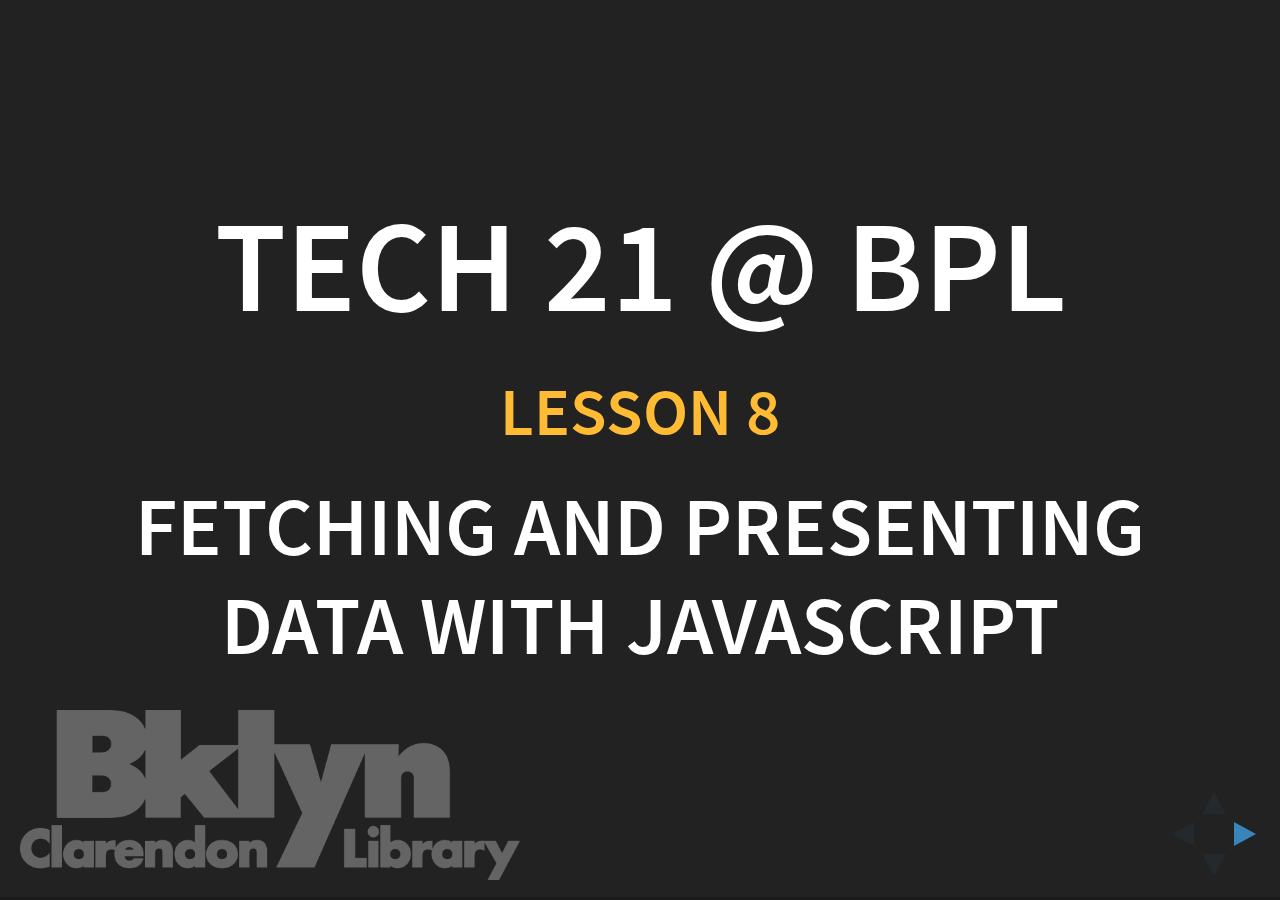
<file: lessons/lesson-8.html>
<!doctype html>
<html>
<head>
  <meta charset="utf-8">
  <meta name="viewport" content="width=device-width, initial-scale=1.0, maximum-scale=1.0, user-scalable=no">

  <title>Tech 21 @ BPL Lesson 8 - Fetching and Presenting Data with JavaScript</title>

  <link rel="stylesheet" href="../css/reveal.css">
  <link rel="stylesheet" href="../css/theme/black.css">
  <link rel="stylesheet" href="../css/tech21.css">

  <!-- Theme used for syntax highlighting of code -->
  <link rel="stylesheet" href="../lib/css/zenburn.css">

  <!-- Printing and PDF exports -->
  <script>
    var link = document.createElement( 'link' );
    link.rel = 'stylesheet';
    link.type = 'text/css';
    link.href = window.location.search.match( /print-pdf/gi ) ? '../css/print/pdf.css' : '../css/print/paper.css';
    document.getElementsByTagName( 'head' )[0].appendChild( link );
  </script>
</head>
<body>
<div class="reveal">
  <div class="slides">
    <section
        data-background-image="../img/Clarendon-white.png"
        data-background-size="500px"
        data-background-position="bottom 20px left 20px"
    >
      <h1>Tech 21 @ BPL</h1>
      <h3 style="color: #ffbb33">Lesson 8</h3>
      <h2>Fetching and Presenting Data with JavaScript</h2>
    </section>

    <section>
      <h2>Overview</h2>

      <div class="sub-header">This lesson will cover the following topics.</div>

      <div class="info smaller-text">
        <ul>
          <li>How Web Applications Communicate</li>
          <li>HTTP</li>
          <li>JSON</li>
          <li>API Examples</li>
          <li>Fetching Data with JavaScript</li>
          <li>End of Course Admin
            <ul class="dashed">
              <li>End of Course Surveys</li>
              <li>Create Cred.ly Accounts to Receive Badges</li>
            </ul>
          </li>
        </ul>
      </div>
    </section>

    <section>
      <section>
        <h3>How Web Applications Communicate</h3>

        <div class="info smaller-text">
          <p>Data-driven applications must consume data to work. They may store data locally within the app, but many apps need to fetch data from somewhere else. This allows your app to take advantage of the functionality of an application or database that someone else built.</p>
        </div>
      </section>

      <section>
        <h3>Protocols and Formats</h3>

        <div class="info smaller-text">
          <p>Since apps are written in different programming languages, there needs to be a way for them to communicate with one another.</p>

          <p>To facilitate communication, protocols for sending and receiving data were developed along with formats for structuring that data. Additionally, developers created web services for applications so that they could be discovered and used on the web.</p>
        </div>
      </section>

      <section>
        <h3>APIs - Application Programmer Interfaces</h3>

        <div class="info smaller-text">
          <p>Developers created APIs to enable other developers and programs (either within the same program it is defined or externally) to access functions and data contained in their program. APIs describe how one program or component communicates or interfaces with another.</p>

          <p>An example is the <a href="https://developers.google.com/maps/">Google Maps API</a>, which allows users to build apps using Google's massive geolocation database and services.</p>

          <p>Some APIs are accessible without credentials, but most APIs will use an access token or key so that only authorized users or applications can use them. APIs may also throttle the number of requests that someone can make to conserve resources.</p>
        </div>
      </section>
    </section>

    <section>
      <section>
        <h3>HTTP</h3>

        <div class="info smaller-text">
          <p>HTTP or Hypertext Transfer Protocol is a way for applications to communicate based on a request-response protocol.</p>

          <p>Typically, a browser makes a request and the server sends a response back in the form of HTML web page data. The request is made when the user types a URL into the browser or clicks on a link that starts with http:// (https://)</p>

          <p>The data may also be returned in a different format such as text or JSON that can be used by another application..</p>
        </div>
      </section>

      <section>
        <h3>HTTP Request Methods</h3>

        <div class="info smaller-text">
          <p>There are a number of HTTP request methods, but we will only cover a few. Think of these methods as types of actions.</p>

          <p><em>GET</em>: This is the method used when you visit a URL in your browser. It is used to retrieve data for a specified resource. The data is returned in a response body along with a header containing information about the response.</p>

          <p><em>POST</em>: This is used to send a request to a server asking it to accept data contained in the body of a request. This is used to create or update a resource such as posting a new comment to a discussion thread.</p>

          <p><em>DELETE</em>: This is used to send a request to the server to delete a resource such as deleting an email.</p>
        </div>
      </section>

      <section data-markdown>
        <script type="text/template">
          <h3>HTTP GET query parameters</h3>

          <div class="info smaller-text">
            <p>You may have noticed that sometimes, a URL contains a ? followed by some words, equal signs, and & symbols. These are query parameters that are sent along with the request. The server parses these parameters and returns the appropriate response.</p>

            <p>The example below contains a query parameter called address with the value = Clarendon Branch Library. The %20 in between each word is the character for a space since URLs don't contain spaces.</p>
          </div>

          ```
          https://maps.googleapis.com/maps/api/geocode/json?address=Clarendon%20Branch%20Library
          ```
        </script>
      </section>

      <section>
        <h3>HTTP Status Codes</h3>

        <div class="info smaller-text">
          <p>A response header will contain information about the request including a status code.</p>

          <p><a href="https://www.w3.org/Protocols/rfc2616/rfc2616-sec10.html">There are many different codes.</a> Some that you may encounter often are:</p>

          <ul>
            <li>200 OK: The request succeeded.</li>
            <li>400 Bad Request: The server could not understand the request because it was not in the proper format. You should not repeat the request without modifying it.</li>
            <li>401 Unauthorized: The request needs to be authenticated.</li>
            <li>404 Not Found: The server did not find anything at the requested address.</li>
          </ul>
        </div>
      </section>

      <section>
        <h3>Testing HTTP Requests with Postman</h3>

        <div class="info smaller-text">
          <p>We will use an application called Postman to create and view requests. Postman helps the developer view information about the response more easily than in the browser. It also helps the developer structure post requests, which you cannot create by simply typing a URL in the web browser.</p>
        </div>
      </section>
    </section>

    <section>
      <section data-markdown>
        <script type="text/template">
          <h3>JSON</h3>

          <div class="info smaller-text">
            <p>Data format is the other major component of how applications communicate. One of the most commonly used formats is
              <a href="https://www.w3schools.com/js/js_json_syntax.asp">JSON</a> (JavaScript Object Notation). Another is
              <a href="https://www.w3schools.com/xml/">XML</a> which we will not cover in this course.</p>

            <p>You should notice that JSON looks very similar to what you have seen when printing out a JavaScript object in the console in that it contains a list of keys and their corresponding values separated by a comma.</p>
          </div>

          ```json
          {
            "libraryName": "Clarendon Branch Library",
            "librarySystem": "Brooklyn Public Library",
            "address": "2035 Nostrand Ave., Brooklyn, NY 11210"
          }
          ```
        </script>
      </section>

      <section data-markdown>
        <script type="text/template">
          <h3>JSON</h3>

          <div class="info smaller-text">
            <p>JSON values can include strings, numbers, another JSON object, an array, a boolean, or null. Unlike in JavaScript, JSON values cannot be a function, a date, or undefined. This example shows an Array of JSON objects as the value of the branches key.</p>
          </div>

          ```json
          {
            "librarySystem": "Brooklyn Public Library",
            "branches": [
              {
                "libraryName": "Clarendon Branch",
                "address": "2035 Nostrand Ave, Brooklyn, NY 11210"
              },
              {
                "libraryName": "Flatbush Branch",
                "address": "22 Linden Blvd, Brooklyn, NY 11226"
              }
            ]
          }
          ```
        </script>
      </section>
    </section>

    <section>
      <h3>API Examples</h3>

      <ul class="info smaller-text">
        <li><a href="https://developers.google.com/maps/documentation/geocoding/start">Google Geocoding API</a></li>
        <li><a href="https://developers.google.com/maps/documentation/directions/">Google Directions API</a></li>
        <li><a href="https://opendata.cityofnewyork.us/">NYC Open Data API</a></li>
        <li><a href="https://azure.microsoft.com/en-us/services/cognitive-services/">Microsoft Azure Cognitive Services</a></li>
      </ul>
    </section>

    <section>
      <section data-markdown>
        <script type="text/template">
          ### Fetching Data with JavaScript

          <div class="info smaller-text">
            <p>Making requests manually is one way to use the data, but to make it reusable, we can write requests to retrieve the data in JavaScript. We can then transform the data into HTML to present on our page.</p>

            <p>A simple flow would be to write a function to retrieve the data with a given set of parameters and then write another function to do something with that data. We may want to store the response in a database or in memory (store it in a variable) so that we don't have to keep making the same request to the other web service.</p>
          </div>
        </script>
      </section>

      <section data-markdown>
        <textarea data-template>
          ### jQuery library

          <div class="info smaller-text">
            <p>The <a href="https://jquery.com/">jQuery</a> library is a popular library for simplifying the process of making requests to APIs as well as manipulating the DOM and handling events. Though there is a current trend towards developing web apps using frameworks that don't require jQuery, it is still useful to know since many existing applications use it and its API is simple to use.</p>

            <p>A simple flow would be to write a function to retrieve the data with a given set of parameters and then write another function to do something with that data. We may want to store the response in a database or in memory (store it in a variable) so that we don't have to keep making the same request to the other web service.</p>
          </div>
        </textarea>
      </section>

      <section data-markdown>
        <textarea data-template>
          ### jQuery library

          <div class="info smaller-text">
            <p>To include jQuery in a project, you need to define the resource in a script tag. You can either host it locally on your server or use a CDN (Content Distribution Network) such as <a href="https://developers.google.com/speed/libraries/#jquery">Google's</a>. Include the following in your HTML.
          </div>

          ```html
          <script src="https://ajax.googleapis.com/ajax/libs/jquery/3.2.1/jquery.min.js"></script>
          ```

          <div class="info smaller-text">
            <p>To add jQuery in CodePen, click on Settings and select the JavaScript tab. In the Quick-add drop down, select jQuery.
          </div>
        </textarea>
      </section>

      <section data-markdown>
        <textarea data-template>
          ### Requesting data with the .get() method.

          <div class="info smaller-text">
            <p>jQuery's methods can be accessed using either the jQuery class name or the shorthand dollar sign ($). With $.get(), we can make an HTTP request to a specified url.</p>

            <p>This makes an asynchronous request, meaning that the program sends the request and then waits for a response before handling it. While waiting for the response, the program is able to continue executing other statements instead of being stuck waiting for the response.</p>
          </div>
        </textarea>
      </section>

      <section data-markdown>
        <textarea data-template>
          ### Requesting data with the .get() method.

          <div class="info smaller-text">
            <p>We can use the following JavaScript to make a GET request:</p>
          </div>

          ```javascript
          // https://api.jquery.com/jquery.get/
          // jQuery.get( url [, data ] [, success ] [, dataType ] )
          let url = "https://maps.googleapis.com/maps/api/geocode/json?address=1600+Amphitheatre+Parkway,+Mountain+View,+CA"

          $.get(url, function(data) {
            console.log(data);
          });
          ```
        </textarea>
      </section>

      <section data-markdown>
        <textarea data-template>
          ### Requesting data with the .get() method.

          <div class="info smaller-text">
            <p>The response is contained in a a key called "results" and is returned in the form of an array. Let's examine just the first object in the array.</p>
          </div>

          ```javascript
          $.get(url, function(data) {
            console.log(data.results[0]);
          });
          ```

          <div class="info smaller-text">
            <p>The JSON shows that this object contains an array of of address_components such as the name of the building and the street number. We can use something such as a for loop to parse each of the array elements.</p>
          </div>
        </textarea>
      </section>

      <section data-markdown>
        <textarea data-template>
          ### Parsing the data in JavaScript.

          <div class="info smaller-text">
            <p>We can write a simple for loop to log the value of each element in the address_components array separately.</p>
          </div>

          ```javascript
          let url = "https://maps.googleapis.com/maps/api/geocode/json?address=1600+Amphitheatre+Parkway,+Mountain+View,+CA"

          $.get(url, function(data) {
            let addressComponents = data.results[0].address_components;

            for (i in addressComponents) {
              console.log(addressComponents[i]["long_name"]);
            }
          });
          ```
        </textarea>
      </section>
    </section>

    <section>
      <section data-markdown>
        <textarea data-template>
          ### jQuery Methods

          #### Element Selectors

          <div class="info smaller-text">
            <p>jQuery provides a simple API for selecting elements in the DOM. Previously, we used document.getElementById or document.getElementByClass to select elements in the DOM. With jQuery, we can use:</p>
          </div>

          ```javascript
          $('#the-id');

          $('.the-class-name');
          ```
        </textarea>
      </section>

      <section data-markdown>
        <textarea data-template>
          ### jQuery Methods

          <div class="info smaller-text">
            <p>.append("[string]") - adds to the end of an element's content</p>
            <p>.prepend("[string]") - adds to the beginning of an element's content</p>
            <p>.add("[string]") - add elements to the matched element. You can pass a string of HTML into this method.</p>
            <p>.html() - returns the current contents of an element</p>
            <p>.text("[string]") - replace the content of the element</p>
            <p>.css("[string]") - change the style of the element</p>
            <p></p>
          </div>

          ```html
          <p id="text">Hello World!</p>
          ```
          ```javascript
          $('#text').append(' this goes after');
          $('#text').prepend('this goes before ');
          ```
        </textarea>
      </section>
    </section>

    <section>
      <section data-markdown>
        <textarea data-template>
          ### Using the Data to Generate HTML

          <div class="info smaller-text">
            <p>Let's use our knowledge of the jQuery methods to present the data from the API as HTML.</p>
          </div>

          ```html
          <div id="container"></div>
          ```

          ```javascript
          let url = "https://maps.googleapis.com/maps/api/geocode/json?address=1600+Amphitheatre+Parkway,+Mountain+View,+CA"

          $.get(url, function(data) {
            let addressComponents = data.results[0].address_components;
            let container = $('#container');
            let addressParts = [];

            for (i in addressComponents) {
              let longName = addressComponents[i]["long_name"];
              addressParts.push("<p>" + longName + "</p>")
            }

            container.append(addressParts);
          });
          ```
        </textarea>
      </section>
    </section>
    
    <section>
      <h3>End of Course</h3>
      
      <div class="info smaller-text">
        <p>Congratulations on completing this 8 week course on introductory web development. This is only the beginning, so hopefully you will want to continue to learn about web development, design, programming, and related topics.</p>
      </div>
    </section>
    
    <section>
      <h3>End of Course Admin</h3>
      
      <div class="info smaller-text">
        <ul>
          <li><a href="https://goo.gl/forms/76w6Fy6VdZAuXehA3">Complete the end of course survey</a></li>
          <li>Create a <a href="https://credly.com/">Cred.ly</a> account to receive your completion badge.</li>
          <li>Finalize the free domain names you want to use (.org or .net)</li>
          <li>Continue working on your websites</li>
        </ul>
      </div>
    </section>
  </div>
</div>

<script src="../lib/js/head.min.js"></script>
<script src="../js/reveal.js"></script>

<script>
  // More info about config & dependencies:
  // - https://github.com/hakimel/reveal.js#configuration
  // - https://github.com/hakimel/reveal.js#dependencies
  Reveal.initialize({
    dependencies: [
      { src: '../plugin/markdown/marked.js' },
      { src: '../plugin/markdown/markdown.js' },
      { src: '../plugin/notes/notes.js', async: true },
      { src: '../plugin/highlight/highlight.js', async: true, callback: function() { hljs.initHighlightingOnLoad(); } }
    ]
  });
</script>
</body>
</html>
</file>
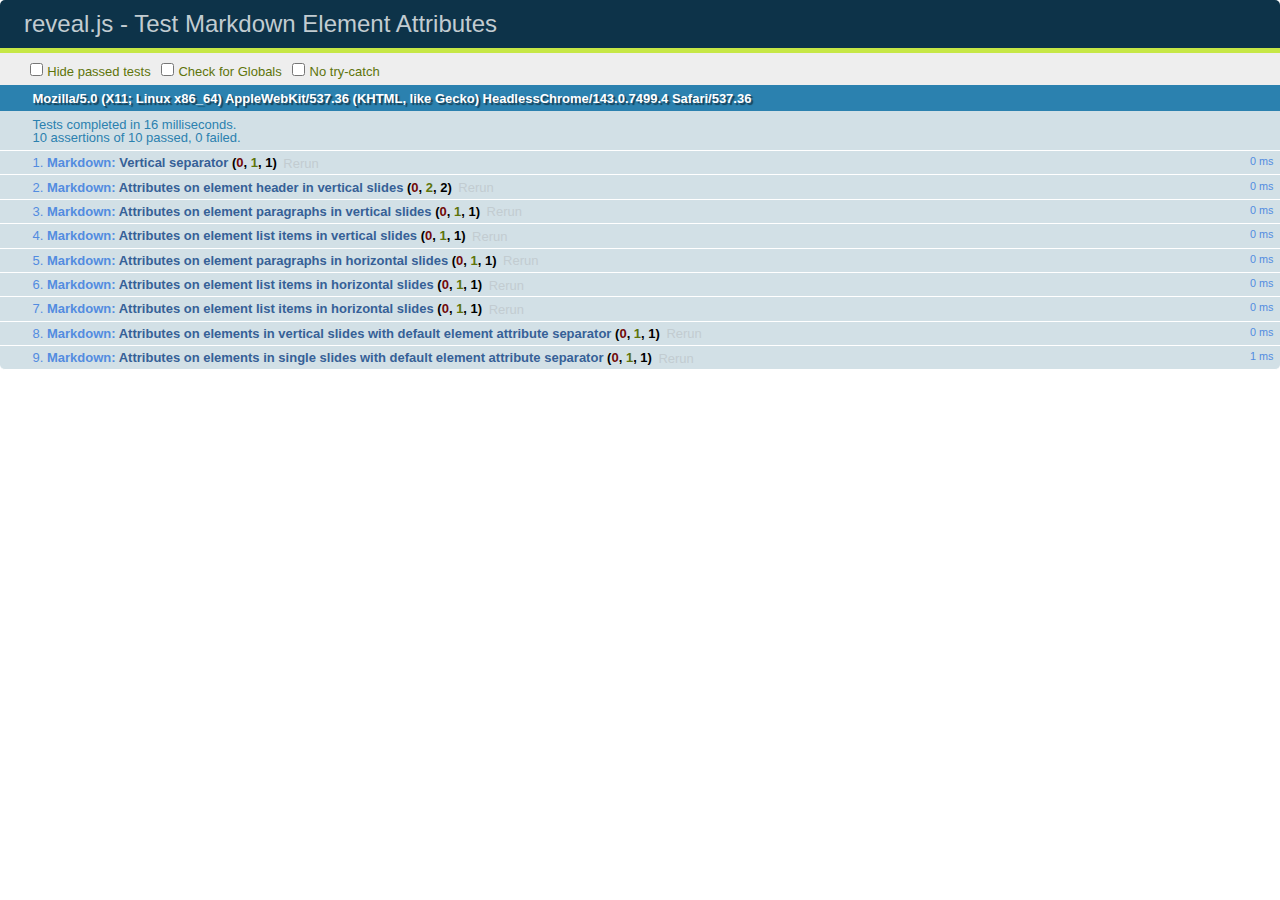
<file: test/test-markdown-element-attributes.html>
<!doctype html>
<html lang="en">

	<head>
		<meta charset="utf-8">

		<title>reveal.js - Test Markdown Element Attributes</title>

		<link rel="stylesheet" href="../css/reveal.css">
		<link rel="stylesheet" href="qunit-1.12.0.css">
	</head>

	<body style="overflow: auto;">

		<div id="qunit"></div>
		<div id="qunit-fixture"></div>

		<div class="reveal" style="display: none;">

			<div class="slides">

				<!-- <section data-markdown="example.md" data-separator="^\n\n\n" data-separator-vertical="^\n\n"></section> -->

				<!-- Slides are separated by newline + three dashes + newline, vertical slides identical but two dashes -->
				<section data-markdown data-separator="^\n---\n$" data-separator-vertical="^\n--\n$" data-element-attributes="{_\s*?([^}]+?)}">>
					<script type="text/template">
						## Slide 1.1
						<!-- {_class="fragment fade-out" data-fragment-index="1"} -->

						--

						## Slide 1.2
						<!-- {_class="fragment shrink"} -->

						Paragraph 1
						<!-- {_class="fragment grow"} -->

						Paragraph 2
						<!-- {_class="fragment grow"} -->

						- list item 1 <!-- {_class="fragment grow"} -->
						- list item 2 <!-- {_class="fragment grow"} -->
						- list item 3 <!-- {_class="fragment grow"} -->


						---

						## Slide 2


						Paragraph 1.2  
						multi-line <!-- {_class="fragment highlight-red"} -->

						Paragraph 2.2 <!-- {_class="fragment highlight-red"} -->

						Paragraph 2.3 <!-- {_class="fragment highlight-red"} -->

						Paragraph 2.4 <!-- {_class="fragment highlight-red"} -->

						- list item 1 <!-- {_class="fragment highlight-green"} -->
						- list item 2<!-- {_class="fragment highlight-green"} -->
						- list item 3<!-- {_class="fragment highlight-green"} -->
						- list item 4
						<!-- {_class="fragment highlight-green"} -->
						- list item 5<!-- {_class="fragment highlight-green"} -->

						Test

						![Example Picture](examples/assets/image2.png)
						<!-- {_class="reveal stretch"} -->

					</script>
				</section>



				<section 	data-markdown data-separator="^\n\n\n"
									data-separator-vertical="^\n\n"
									data-separator-notes="^Note:"
									data-charset="utf-8">
					<script type="text/template">
						# Test attributes in Markdown with default separator
						## Slide 1 Def <!-- .element: class="fragment highlight-red" data-fragment-index="1" -->


						## Slide 2 Def
						<!-- .element: class="fragment highlight-red" -->

					</script>
				</section>

				<section data-markdown>
				  <script type="text/template">
					## Hello world
					A paragraph
					<!-- .element: class="fragment highlight-blue" -->
				  </script>
				</section>

				<section data-markdown>
				  <script type="text/template">
					## Hello world

					Multiple  
					Line
					<!-- .element: class="fragment highlight-blue" -->
				  </script>
				</section>

				<section data-markdown>
				  <script type="text/template">
					## Hello world

					Test<!-- .element: class="fragment highlight-blue" -->

					More Test
				  </script>
				</section>


			</div>

		</div>

		<script src="../lib/js/head.min.js"></script>
		<script src="../js/reveal.js"></script>
		<script src="../plugin/markdown/marked.js"></script>
		<script src="../plugin/markdown/markdown.js"></script>
		<script src="qunit-1.12.0.js"></script>

		<script src="test-markdown-element-attributes.js"></script>

	</body>
</html>
</file>
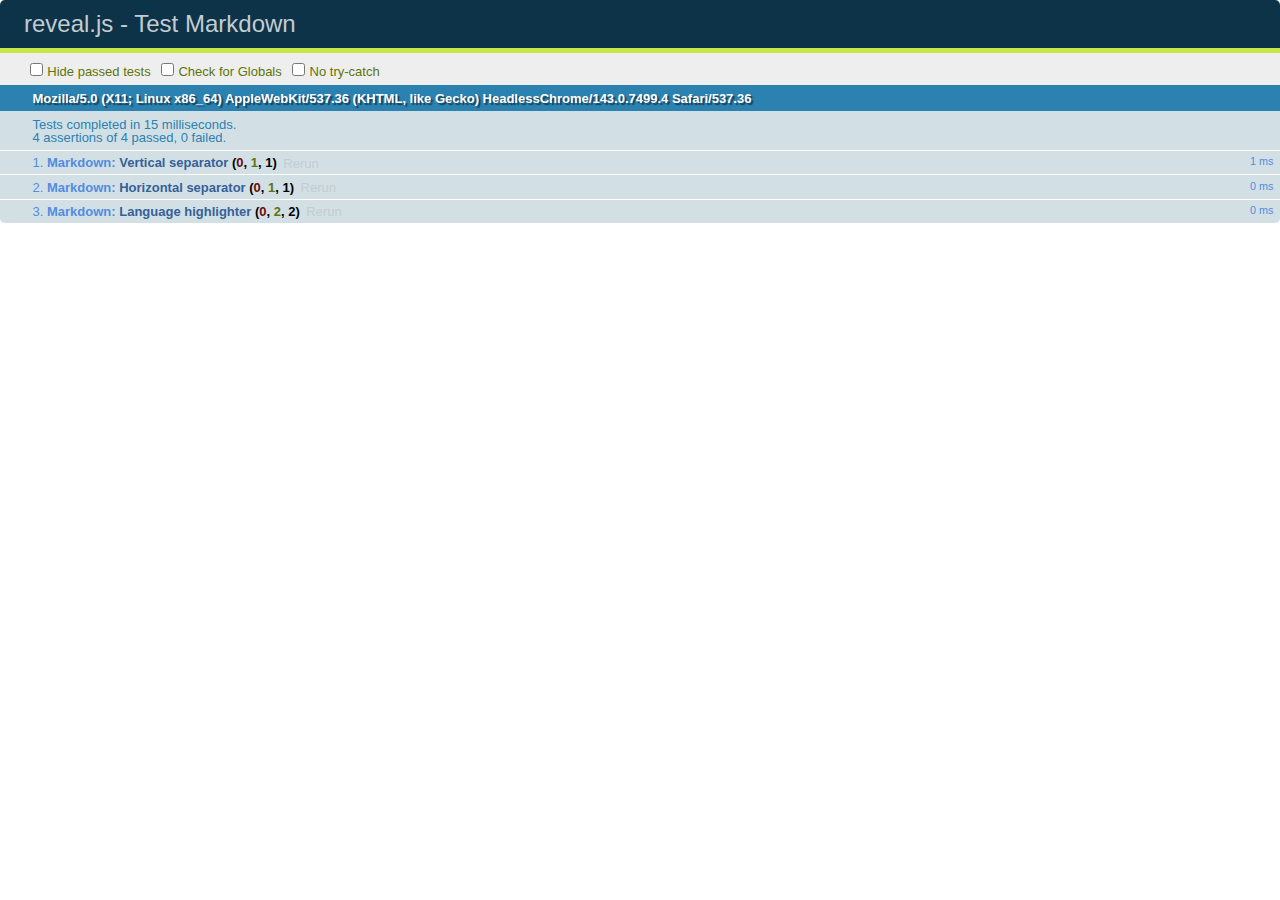
<file: test/test-markdown-external.html>
<!doctype html>
<html lang="en">

	<head>
		<meta charset="utf-8">

		<title>reveal.js - Test Markdown</title>

		<link rel="stylesheet" href="../css/reveal.css">
		<link rel="stylesheet" href="qunit-1.12.0.css">
	</head>

	<body style="overflow: auto;">

		<div id="qunit"></div>
  		<div id="qunit-fixture"></div>

		<div class="reveal" style="display: none;">

			<div class="slides">
				<section data-markdown="simple.md" data-separator="^\n\n\n" data-separator-vertical="^\n\n"></section>
			</div>

		</div>

		<script src="../lib/js/head.min.js"></script>
		<script src="../js/reveal.js"></script>
		<script src="../plugin/highlight/highlight.js"></script>
		<script src="../plugin/markdown/marked.js"></script>
		<script src="../plugin/markdown/markdown.js"></script>
		<script src="qunit-1.12.0.js"></script>

		<script src="test-markdown-external.js"></script>

	</body>
</html>
</file>
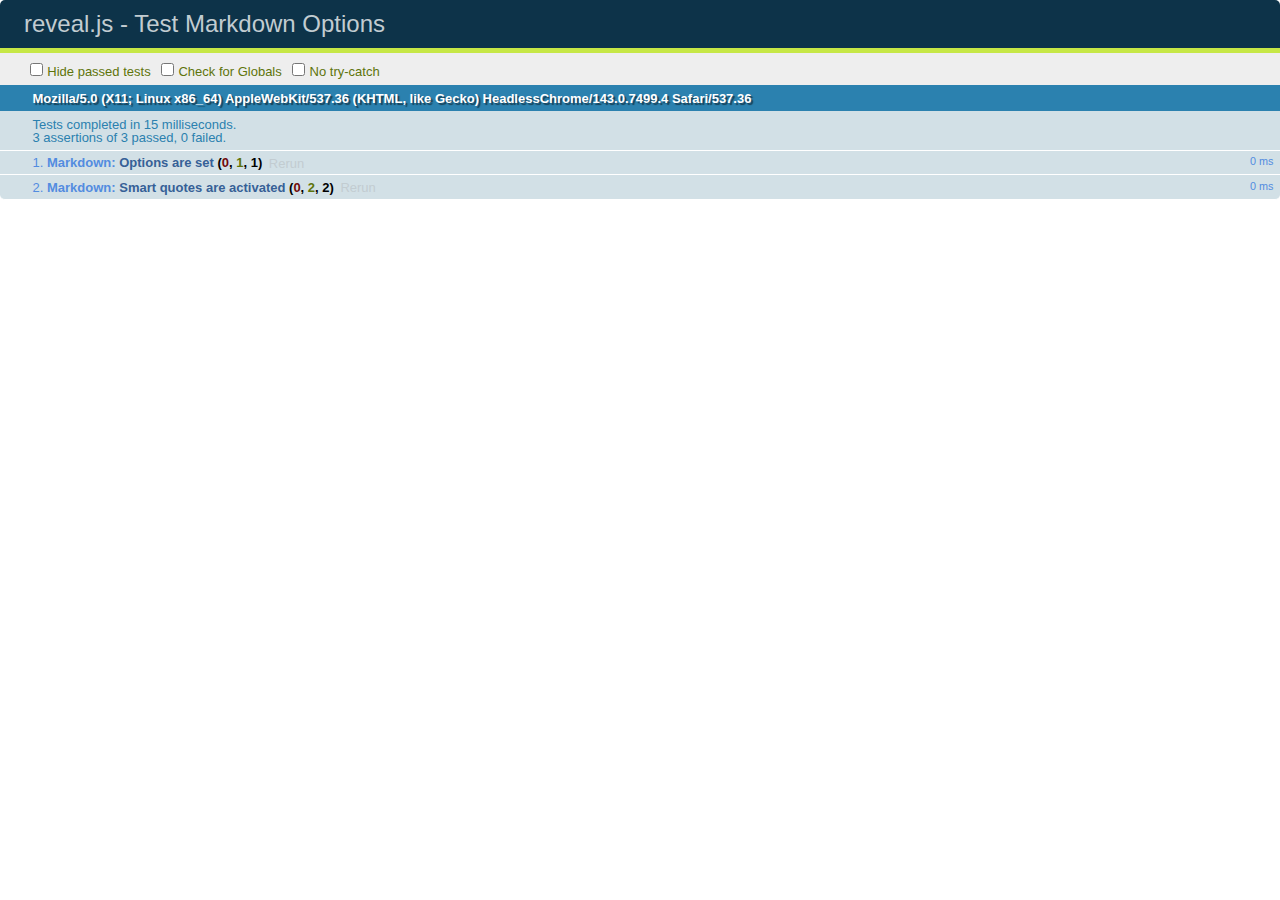
<file: test/test-markdown-options.html>
<!doctype html>
<html lang="en">

	<head>
		<meta charset="utf-8">

		<title>reveal.js - Test Markdown Options</title>

		<link rel="stylesheet" href="../css/reveal.css">
		<link rel="stylesheet" href="qunit-1.12.0.css">
	</head>

	<body style="overflow: auto;">

		<div id="qunit"></div>
		<div id="qunit-fixture"></div>

		<div class="reveal" style="display: none;">

			<div class="slides">

				<section data-markdown>
					<script type="text/template">
						## Testing Markdown Options

						This "slide" should contain 'smart' quotes.
					</script>
				</section>

			</div>

		</div>

		<script src="../lib/js/head.min.js"></script>
		<script src="../js/reveal.js"></script>
		<script src="qunit-1.12.0.js"></script>

		<script src="test-markdown-options.js"></script>

	</body>
</html>
</file>
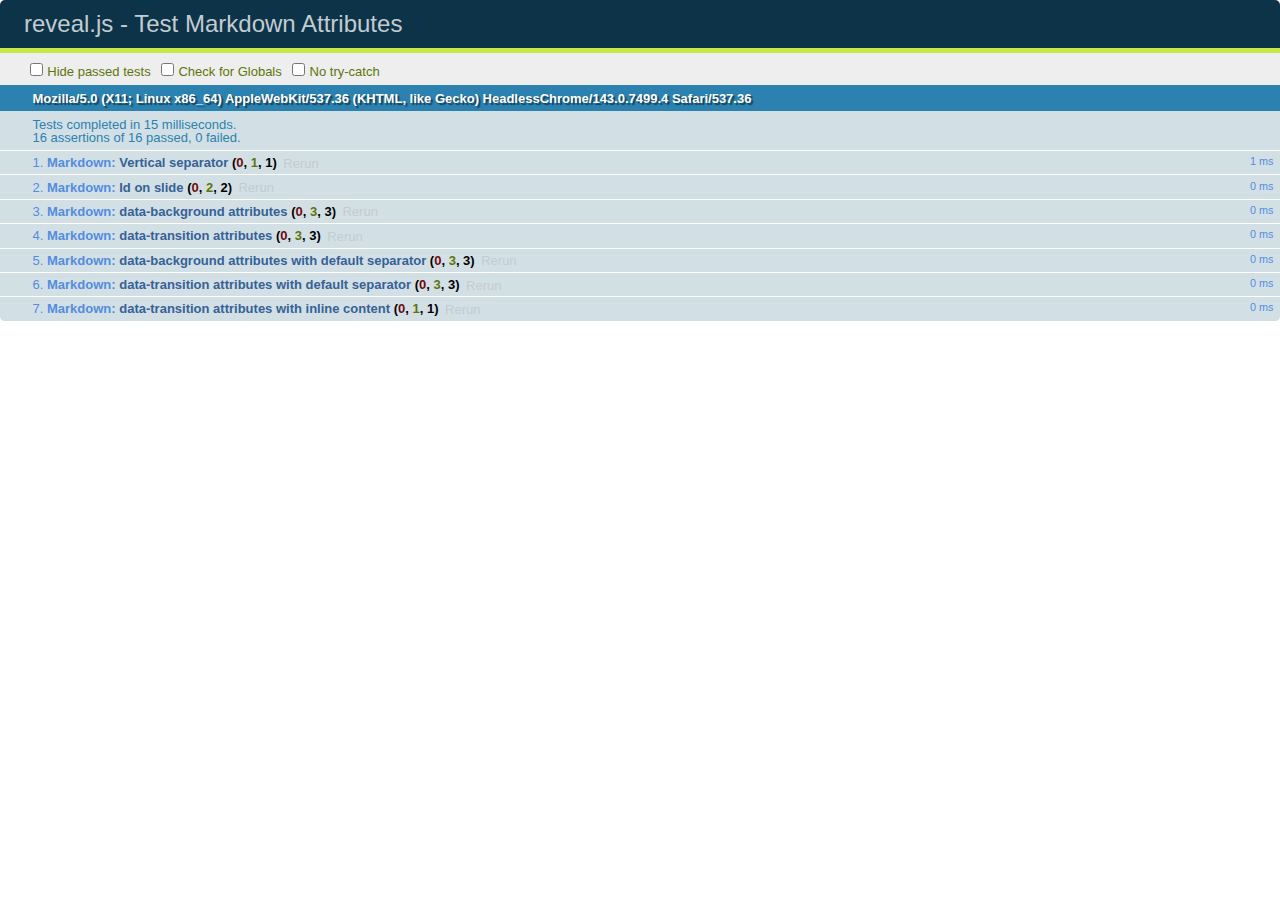
<file: test/test-markdown-slide-attributes.html>
<!doctype html>
<html lang="en">

	<head>
		<meta charset="utf-8">

		<title>reveal.js - Test Markdown Attributes</title>

		<link rel="stylesheet" href="../css/reveal.css">
		<link rel="stylesheet" href="qunit-1.12.0.css">
	</head>

	<body style="overflow: auto;">

		<div id="qunit"></div>
		<div id="qunit-fixture"></div>

		<div class="reveal" style="display: none;">

			<div class="slides">

				<!-- <section data-markdown="example.md" data-separator="^\n\n\n" data-separator-vertical="^\n\n"></section> -->

				<!-- Slides are separated by three lines, vertical slides by two lines, attributes are one any line starting with (spaces and) two dashes -->
				<section 	data-markdown data-separator="^\n\n\n"
									data-separator-vertical="^\n\n"
									data-separator-notes="^Note:"
									data-attributes="--\s(.*?)$"
									data-charset="utf-8">
					<script type="text/template">
						# Test attributes in Markdown
						## Slide 1



						## Slide 2
						<!-- -- id="slide2" data-transition="zoom" data-background="#A0C66B" -->


						## Slide 2.1
						<!-- -- data-background="#ff0000" data-transition="fade" -->


						## Slide 2.2
						[Link to Slide2](#/slide2)



						## Slide 3
						<!-- -- data-transition="zoom" data-background="#C6916B" -->



						## Slide 4
					</script>
				</section>

				<section 	data-markdown data-separator="^\n\n\n"
									data-separator-vertical="^\n\n"
									data-separator-notes="^Note:"
									data-charset="utf-8">
					<script type="text/template">
						# Test attributes in Markdown with default separator
						## Slide 1 Def



						## Slide 2 Def
						<!-- .slide: id="slide2def" data-transition="concave" data-background="#A7C66B" -->


						## Slide 2.1 Def
						<!-- .slide: data-background="#f70000" data-transition="page" -->


						## Slide 2.2 Def
						[Link to Slide2](#/slide2def)



						## Slide 3 Def
						<!-- .slide: data-transition="concave" data-background="#C7916B" -->



						## Slide 4
					</script>
				</section>

				<section data-markdown>
					<script type="text/template">
						<!-- .slide: data-background="#ff0000" -->
						## Hello world
					</script>
				</section>

				<section data-markdown>
					<script type="text/template">
						## Hello world
						<!-- .slide: data-background="#ff0000" -->
					</script>
				</section>

				<section data-markdown>
					<script type="text/template">
						## Hello world

						Test
						<!-- .slide: data-background="#ff0000" -->

						More Test
					</script>
				</section>

			</div>

		</div>

		<script src="../lib/js/head.min.js"></script>
		<script src="../js/reveal.js"></script>
		<script src="../plugin/markdown/marked.js"></script>
		<script src="../plugin/markdown/markdown.js"></script>
		<script src="qunit-1.12.0.js"></script>

		<script src="test-markdown-slide-attributes.js"></script>

	</body>
</html>
</file>
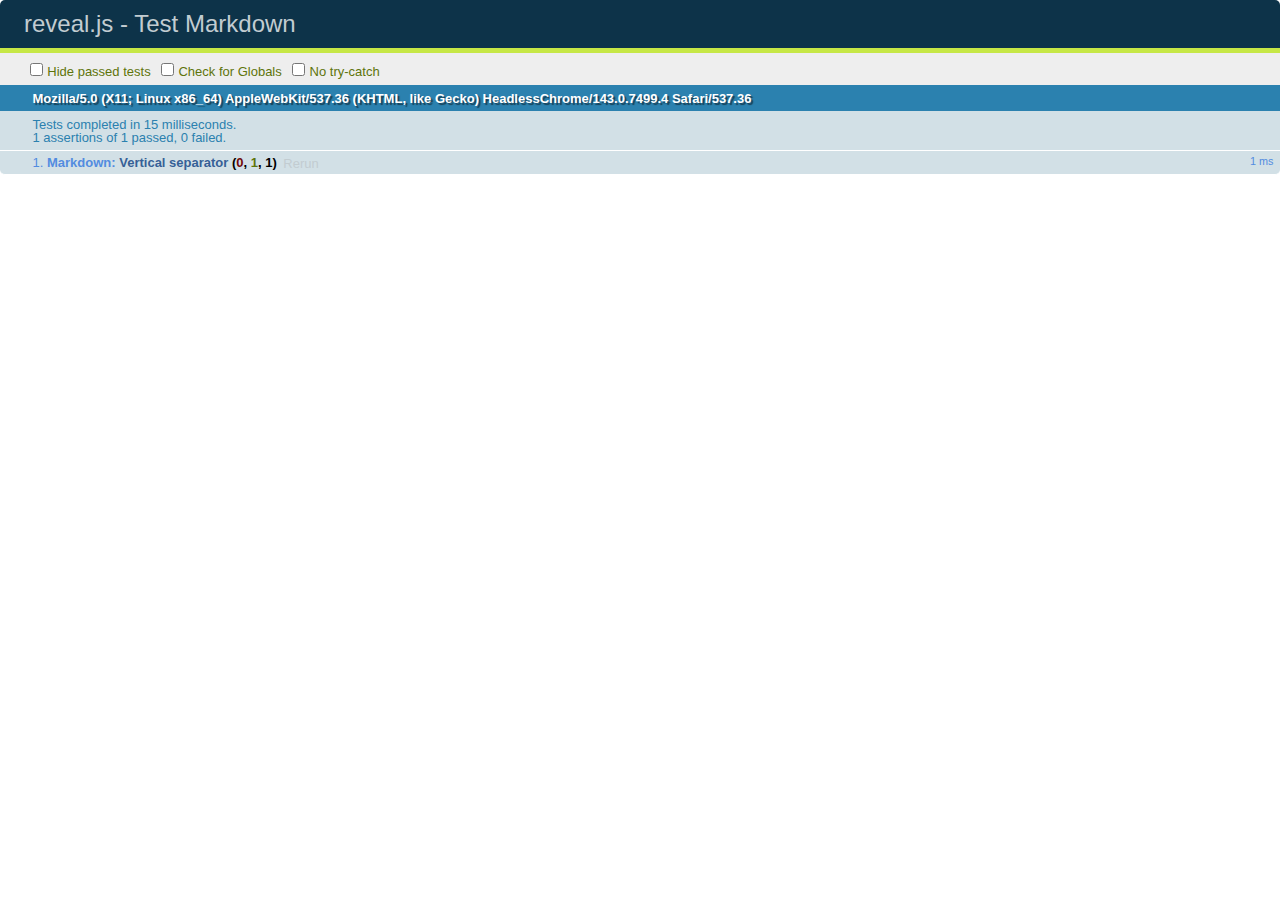
<file: test/test-markdown.html>
<!doctype html>
<html lang="en">

	<head>
		<meta charset="utf-8">

		<title>reveal.js - Test Markdown</title>

		<link rel="stylesheet" href="../css/reveal.css">
		<link rel="stylesheet" href="qunit-1.12.0.css">
	</head>

	<body style="overflow: auto;">

		<div id="qunit"></div>
		<div id="qunit-fixture"></div>

		<div class="reveal" style="display: none;">

			<div class="slides">

				<!-- <section data-markdown="example.md" data-separator="^\n\n\n" data-separator-vertical="^\n\n"></section> -->

				<!-- Slides are separated by newline + three dashes + newline, vertical slides identical but two dashes -->
				<section data-markdown data-separator="^\n---\n$" data-separator-vertical="^\n--\n$">
					<script type="text/template">
						## Slide 1.1

						--

						## Slide 1.2

						---

						## Slide 2
					</script>
				</section>

			</div>

		</div>

		<script src="../lib/js/head.min.js"></script>
		<script src="../js/reveal.js"></script>
		<script src="../plugin/markdown/marked.js"></script>
		<script src="../plugin/markdown/markdown.js"></script>
		<script src="qunit-1.12.0.js"></script>

		<script src="test-markdown.js"></script>

	</body>
</html>
</file>
<file: css/theme/black.css>
/**
 * Black theme for reveal.js. This is the opposite of the 'white' theme.
 *
 * By Hakim El Hattab, http://hakim.se
 */
@import url(../../lib/font/source-sans-pro/source-sans-pro.css);
section.has-light-background, section.has-light-background h1, section.has-light-background h2, section.has-light-background h3, section.has-light-background h4, section.has-light-background h5, section.has-light-background h6 {
  color: #222; }

/*********************************************
 * GLOBAL STYLES
 *********************************************/
body {
  background: #222;
  background-color: #222; }

.reveal {
  font-family: "Source Sans Pro", Helvetica, sans-serif;
  font-size: 42px;
  font-weight: normal;
  color: #fff; }

::selection {
  color: #fff;
  background: #bee4fd;
  text-shadow: none; }

::-moz-selection {
  color: #fff;
  background: #bee4fd;
  text-shadow: none; }

.reveal .slides > section,
.reveal .slides > section > section {
  line-height: 1.3;
  font-weight: inherit; }

/*********************************************
 * HEADERS
 *********************************************/
.reveal h1,
.reveal h2,
.reveal h3,
.reveal h4,
.reveal h5,
.reveal h6 {
  margin: 0 0 20px 0;
  color: #fff;
  font-family: "Source Sans Pro", Helvetica, sans-serif;
  font-weight: 600;
  line-height: 1.2;
  letter-spacing: normal;
  text-transform: uppercase;
  text-shadow: none;
  word-wrap: break-word; }

.reveal h1 {
  font-size: 2.5em; }

.reveal h2 {
  font-size: 1.6em; }

.reveal h3 {
  font-size: 1.3em; }

.reveal h4 {
  font-size: 1em; }

.reveal h1 {
  text-shadow: none; }

/*********************************************
 * OTHER
 *********************************************/
.reveal p {
  margin: 20px 0;
  line-height: 1.3; }

/* Ensure certain elements are never larger than the slide itself */
.reveal img,
.reveal video,
.reveal iframe {
  max-width: 95%;
  max-height: 95%; }

.reveal strong,
.reveal b {
  font-weight: bold; }

.reveal em {
  font-style: italic; }

.reveal ol,
.reveal dl,
.reveal ul {
  display: inline-block;
  text-align: left;
  margin: 0 0 0 1em; }

.reveal ol {
  list-style-type: decimal; }

.reveal ul {
  list-style-type: disc; }

.reveal ul ul {
  list-style-type: square; }

.reveal ul ul ul {
  list-style-type: circle; }

.reveal ul ul,
.reveal ul ol,
.reveal ol ol,
.reveal ol ul {
  display: block;
  margin-left: 40px; }

.reveal dt {
  font-weight: bold; }

.reveal dd {
  margin-left: 40px; }

.reveal q,
.reveal blockquote {
  quotes: none; }

.reveal blockquote {
  display: block;
  position: relative;
  width: 70%;
  margin: 20px auto;
  padding: 5px;
  font-style: italic;
  background: rgba(255, 255, 255, 0.05);
  box-shadow: 0px 0px 2px rgba(0, 0, 0, 0.2); }

.reveal blockquote p:first-child,
.reveal blockquote p:last-child {
  display: inline-block; }

.reveal q {
  font-style: italic; }

.reveal pre {
  display: block;
  position: relative;
  width: 90%;
  margin: 20px auto;
  text-align: left;
  font-size: 0.55em;
  font-family: monospace;
  line-height: 1.2em;
  word-wrap: break-word;
  box-shadow: 0px 0px 6px rgba(0, 0, 0, 0.3); }

.reveal code {
  font-family: monospace; }

.reveal pre code {
  display: block;
  padding: 5px;
  overflow: auto;
  max-height: 400px;
  word-wrap: normal; }

.reveal table {
  margin: auto;
  border-collapse: collapse;
  border-spacing: 0; }

.reveal table th {
  font-weight: bold; }

.reveal table th,
.reveal table td {
  text-align: left;
  padding: 0.2em 0.5em 0.2em 0.5em;
  border-bottom: 1px solid; }

.reveal table th[align="center"],
.reveal table td[align="center"] {
  text-align: center; }

.reveal table th[align="right"],
.reveal table td[align="right"] {
  text-align: right; }

.reveal table tbody tr:last-child th,
.reveal table tbody tr:last-child td {
  border-bottom: none; }

.reveal sup {
  vertical-align: super; }

.reveal sub {
  vertical-align: sub; }

.reveal small {
  display: inline-block;
  font-size: 0.6em;
  line-height: 1.2em;
  vertical-align: top; }

.reveal small * {
  vertical-align: top; }

/*********************************************
 * LINKS
 *********************************************/
.reveal a {
  color: #42affa;
  text-decoration: none;
  -webkit-transition: color .15s ease;
  -moz-transition: color .15s ease;
  transition: color .15s ease; }

.reveal a:hover {
  color: #8dcffc;
  text-shadow: none;
  border: none; }

.reveal .roll span:after {
  color: #fff;
  background: #068de9; }

/*********************************************
 * IMAGES
 *********************************************/
.reveal section img {
  margin: 15px 0px;
  background: rgba(255, 255, 255, 0.12);
  border: 4px solid #fff;
  box-shadow: 0 0 10px rgba(0, 0, 0, 0.15); }

.reveal section img.plain {
  border: 0;
  box-shadow: none; }

.reveal a img {
  -webkit-transition: all .15s linear;
  -moz-transition: all .15s linear;
  transition: all .15s linear; }

.reveal a:hover img {
  background: rgba(255, 255, 255, 0.2);
  border-color: #42affa;
  box-shadow: 0 0 20px rgba(0, 0, 0, 0.55); }

/*********************************************
 * NAVIGATION CONTROLS
 *********************************************/
.reveal .controls .navigate-left,
.reveal .controls .navigate-left.enabled {
  border-right-color: #42affa; }

.reveal .controls .navigate-right,
.reveal .controls .navigate-right.enabled {
  border-left-color: #42affa; }

.reveal .controls .navigate-up,
.reveal .controls .navigate-up.enabled {
  border-bottom-color: #42affa; }

.reveal .controls .navigate-down,
.reveal .controls .navigate-down.enabled {
  border-top-color: #42affa; }

.reveal .controls .navigate-left.enabled:hover {
  border-right-color: #8dcffc; }

.reveal .controls .navigate-right.enabled:hover {
  border-left-color: #8dcffc; }

.reveal .controls .navigate-up.enabled:hover {
  border-bottom-color: #8dcffc; }

.reveal .controls .navigate-down.enabled:hover {
  border-top-color: #8dcffc; }

/*********************************************
 * PROGRESS BAR
 *********************************************/
.reveal .progress {
  background: rgba(0, 0, 0, 0.2); }

.reveal .progress span {
  background: #42affa;
  -webkit-transition: width 800ms cubic-bezier(0.26, 0.86, 0.44, 0.985);
  -moz-transition: width 800ms cubic-bezier(0.26, 0.86, 0.44, 0.985);
  transition: width 800ms cubic-bezier(0.26, 0.86, 0.44, 0.985); }
</file>
<file: css/tech21.css>
.sub-header {
  color: #ffbb33;
}

em {
  color: #ffbb33;
}

.info {
  text-align: left;
}

div.smaller-text {
  font-size: 0.75em;
}
div.single-spaced > p {
  font-size: 0.5em;
  line-height: 0.85 !important;
}

p.smaller-text {
  font-size: 0.75em;
}

ul.smaller-text {
  font-size: 0.75em;
}

.backgrounds {
  opacity: 0.3;
}

div.main-menu {
  padding-left: 20px;
  width: 80%;
  margin: 0 auto;
}

ul ul.dashed {
  list-style-type: none;
}

ul.dashed > li::before {
  content: "- ";
  margin-left: -10px;
}

ul.no-bullets {
  list-style-type: none;
}

ul.no-bullets > li {
  margin-bottom: 20px;
}

.example-container {
  text-align: left;
  border: 2px solid white !important;
  padding: 4px !important;
}

.scrollable {
  bottom: 0px;
  overflow-y: auto !important;
  overflow-x: hidden !important;
}
</file>
<file: lib/css/zenburn.css>
/*

Zenburn style from voldmar.ru (c) Vladimir Epifanov <voldmar@voldmar.ru>
based on dark.css by Ivan Sagalaev

*/

.hljs {
  display: block;
  overflow-x: auto;
  padding: 0.5em;
  background: #3f3f3f;
  color: #dcdcdc;
}

.hljs-keyword,
.hljs-selector-tag,
.hljs-tag {
  color: #e3ceab;
}

.hljs-template-tag {
  color: #dcdcdc;
}

.hljs-number {
  color: #8cd0d3;
}

.hljs-variable,
.hljs-template-variable,
.hljs-attribute {
  color: #efdcbc;
}

.hljs-literal {
  color: #efefaf;
}

.hljs-subst {
  color: #8f8f8f;
}

.hljs-title,
.hljs-name,
.hljs-selector-id,
.hljs-selector-class,
.hljs-section,
.hljs-type {
  color: #efef8f;
}

.hljs-symbol,
.hljs-bullet,
.hljs-link {
  color: #dca3a3;
}

.hljs-deletion,
.hljs-string,
.hljs-built_in,
.hljs-builtin-name {
  color: #cc9393;
}

.hljs-addition,
.hljs-comment,
.hljs-quote,
.hljs-meta {
  color: #7f9f7f;
}


.hljs-emphasis {
  font-style: italic;
}

.hljs-strong {
  font-weight: bold;
}
</file>
<file: test/qunit-1.12.0.css>
/**
 * QUnit v1.12.0 - A JavaScript Unit Testing Framework
 *
 * http://qunitjs.com
 *
 * Copyright 2012 jQuery Foundation and other contributors
 * Released under the MIT license.
 * http://jquery.org/license
 */

/** Font Family and Sizes */

#qunit-tests, #qunit-header, #qunit-banner, #qunit-testrunner-toolbar, #qunit-userAgent, #qunit-testresult {
	font-family: "Helvetica Neue Light", "HelveticaNeue-Light", "Helvetica Neue", Calibri, Helvetica, Arial, sans-serif;
}

#qunit-testrunner-toolbar, #qunit-userAgent, #qunit-testresult, #qunit-tests li { font-size: small; }
#qunit-tests { font-size: smaller; }


/** Resets */

#qunit-tests, #qunit-header, #qunit-banner, #qunit-userAgent, #qunit-testresult, #qunit-modulefilter {
	margin: 0;
	padding: 0;
}


/** Header */

#qunit-header {
	padding: 0.5em 0 0.5em 1em;

	color: #8699a4;
	background-color: #0d3349;

	font-size: 1.5em;
	line-height: 1em;
	font-weight: normal;

	border-radius: 5px 5px 0 0;
	-moz-border-radius: 5px 5px 0 0;
	-webkit-border-top-right-radius: 5px;
	-webkit-border-top-left-radius: 5px;
}

#qunit-header a {
	text-decoration: none;
	color: #c2ccd1;
}

#qunit-header a:hover,
#qunit-header a:focus {
	color: #fff;
}

#qunit-testrunner-toolbar label {
	display: inline-block;
	padding: 0 .5em 0 .1em;
}

#qunit-banner {
	height: 5px;
}

#qunit-testrunner-toolbar {
	padding: 0.5em 0 0.5em 2em;
	color: #5E740B;
	background-color: #eee;
	overflow: hidden;
}

#qunit-userAgent {
	padding: 0.5em 0 0.5em 2.5em;
	background-color: #2b81af;
	color: #fff;
	text-shadow: rgba(0, 0, 0, 0.5) 2px 2px 1px;
}

#qunit-modulefilter-container {
	float: right;
}

/** Tests: Pass/Fail */

#qunit-tests {
	list-style-position: inside;
}

#qunit-tests li {
	padding: 0.4em 0.5em 0.4em 2.5em;
	border-bottom: 1px solid #fff;
	list-style-position: inside;
}

#qunit-tests.hidepass li.pass, #qunit-tests.hidepass li.running  {
	display: none;
}

#qunit-tests li strong {
	cursor: pointer;
}

#qunit-tests li a {
	padding: 0.5em;
	color: #c2ccd1;
	text-decoration: none;
}
#qunit-tests li a:hover,
#qunit-tests li a:focus {
	color: #000;
}

#qunit-tests li .runtime {
	float: right;
	font-size: smaller;
}

.qunit-assert-list {
	margin-top: 0.5em;
	padding: 0.5em;

	background-color: #fff;

	border-radius: 5px;
	-moz-border-radius: 5px;
	-webkit-border-radius: 5px;
}

.qunit-collapsed {
	display: none;
}

#qunit-tests table {
	border-collapse: collapse;
	margin-top: .2em;
}

#qunit-tests th {
	text-align: right;
	vertical-align: top;
	padding: 0 .5em 0 0;
}

#qunit-tests td {
	vertical-align: top;
}

#qunit-tests pre {
	margin: 0;
	white-space: pre-wrap;
	word-wrap: break-word;
}

#qunit-tests del {
	background-color: #e0f2be;
	color: #374e0c;
	text-decoration: none;
}

#qunit-tests ins {
	background-color: #ffcaca;
	color: #500;
	text-decoration: none;
}

/*** Test Counts */

#qunit-tests b.counts                       { color: black; }
#qunit-tests b.passed                       { color: #5E740B; }
#qunit-tests b.failed                       { color: #710909; }

#qunit-tests li li {
	padding: 5px;
	background-color: #fff;
	border-bottom: none;
	list-style-position: inside;
}

/*** Passing Styles */

#qunit-tests li li.pass {
	color: #3c510c;
	background-color: #fff;
	border-left: 10px solid #C6E746;
}

#qunit-tests .pass                          { color: #528CE0; background-color: #D2E0E6; }
#qunit-tests .pass .test-name               { color: #366097; }

#qunit-tests .pass .test-actual,
#qunit-tests .pass .test-expected           { color: #999999; }

#qunit-banner.qunit-pass                    { background-color: #C6E746; }

/*** Failing Styles */

#qunit-tests li li.fail {
	color: #710909;
	background-color: #fff;
	border-left: 10px solid #EE5757;
	white-space: pre;
}

#qunit-tests > li:last-child {
	border-radius: 0 0 5px 5px;
	-moz-border-radius: 0 0 5px 5px;
	-webkit-border-bottom-right-radius: 5px;
	-webkit-border-bottom-left-radius: 5px;
}

#qunit-tests .fail                          { color: #000000; background-color: #EE5757; }
#qunit-tests .fail .test-name,
#qunit-tests .fail .module-name             { color: #000000; }

#qunit-tests .fail .test-actual             { color: #EE5757; }
#qunit-tests .fail .test-expected           { color: green;   }

#qunit-banner.qunit-fail                    { background-color: #EE5757; }


/** Result */

#qunit-testresult {
	padding: 0.5em 0.5em 0.5em 2.5em;

	color: #2b81af;
	background-color: #D2E0E6;

	border-bottom: 1px solid white;
}
#qunit-testresult .module-name {
	font-weight: bold;
}

/** Fixture */

#qunit-fixture {
	position: absolute;
	top: -10000px;
	left: -10000px;
	width: 1000px;
	height: 1000px;
}
</file>
